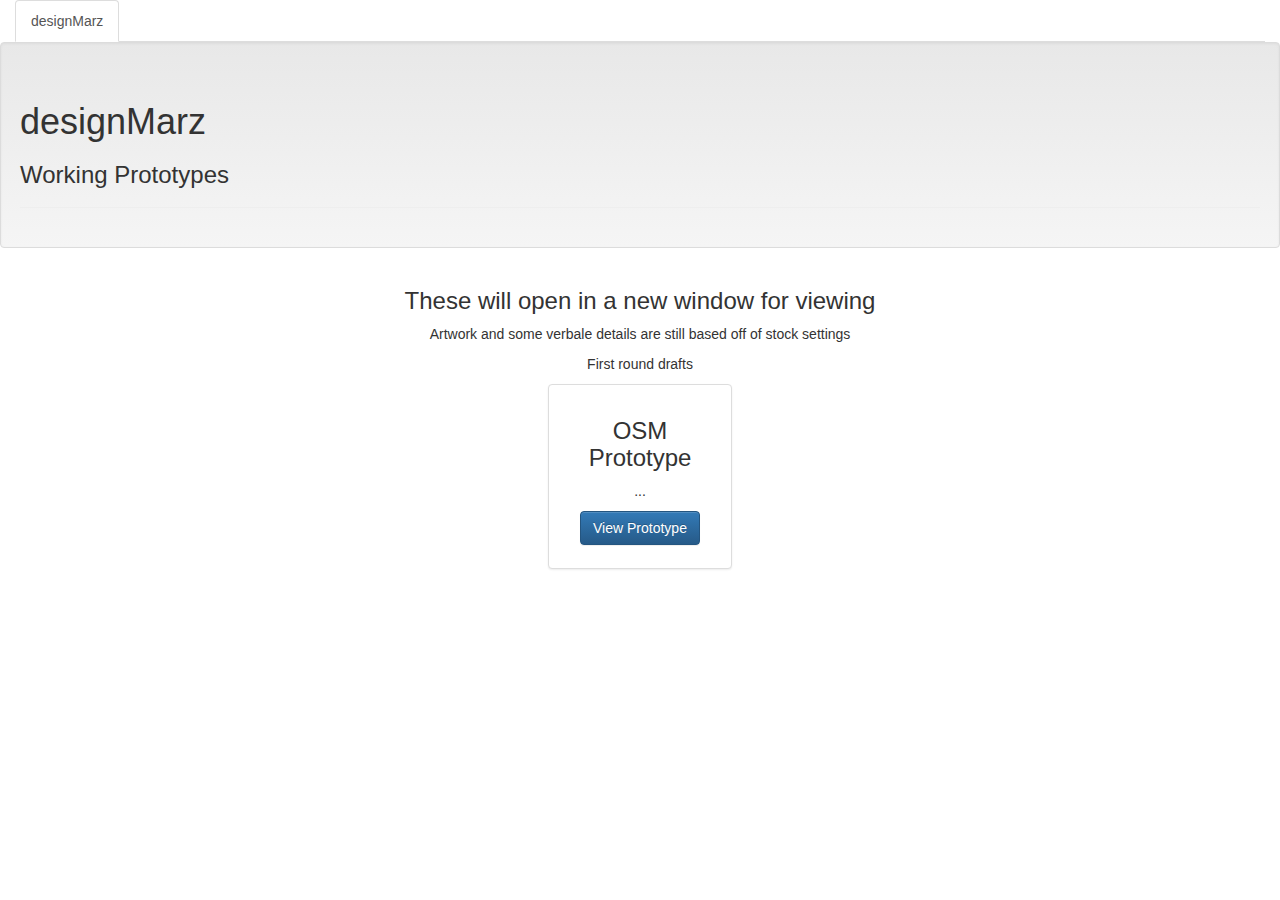
<file: index.html>
<!DOCTYPE html>
<html lang="en">
<head>
	<meta charset="UTF-8">
	<meta name="viewport" content="width=device-width, initial-scale=1">
	<title>OSM Website Previews</title>
	<link rel="stylesheet" href="bootstrap/css/bootstrap.min.css">
	<link rel="stylesheet" href="bootstrap/css/bootstrap-theme.min.css">
	<!-- <link rel="stylesheet" href="bootstrap/fonts/glyphicons-halflings-regular.ttf"> -->
	<!-- <link rel="stylesheet" href="bootstrap/fonts/glyphicons-halflings-regular.svg"> -->
	<script src="jquery.min.js"></script>
</head>
<body>
	<div class="container-fluid">
	<ul class="nav nav-tabs">
  <li role="presentation" class="active"><a href="http://designmarz.com" target="_blank">designMarz</a></li>
  <!-- <li role="presentation"><a href="#">Profile</a></li> -->
  <!-- <li role="presentation"><a href="#">Messages</a></li> -->
</ul>

	<div class="row">
		<dix class="col-xs-12 well">
			<div class="page-header">
				<h1>designMarz</h1>
				<h3>Working Prototypes</h3>
			</div>
		</dix>
	</div>

<!-- 		<div class="row">
		<div class="col-md-1"></div>
			<div class="col-md-3">
				<a href="kasper/kasper/index.html">MockUP 1</a>
			</div>
			<div class="col-md-4">
				<a href="Material/index.html">MockUP 2</a>
			</div>
			<div class="col-md-3">
				<a href="smak/html/index.html">MockUP 3</a>
			</div>
			<div class="col-md-1"></div>
		</div>
	</div> -->
	<div class="row">
		<div class="col-sm-8 col-sm-offset-2">
				<div class="caption text-center">
					<h3>These will open in a new window for viewing</h3>
					<p>Artwork and some verbale details are still based off of stock settings</p>
					<p>First round drafts</p>
				</div>
		</div>
		<div class="col-md-1"></div>
	</div>

<!-- <div class="col-md-2"></div> -->

<div class="row">


<!--   <div class="col-sm-2 col-sm-offset-2">
    <div class="thumbnail">
      <div class="caption text-center">
        <h3>Working MockUp Option</h3>
        <p>...</p>
        <p><a href="kasper/kasper/index.html" class="btn btn-primary" role="button" target="_blank">Option 1</a></p>
      </div>
    </div>
  </div> -->


	<div class="col-sm-2 col-sm-offset-5">
    <div class="thumbnail">
      <div class="caption text-center">
        <h3>OSM Prototype</h3>
        <p>...</p>
        <p><a href="Material/index.html" class="btn btn-primary" role="button" target="_blank">View Prototype</a></p>
      </div>
    </div>
  </div>

<!-- 
  <div class="col-sm-2 col-sm-offset-1">
    <div class="thumbnail">
      <div class="caption text-center">
        <h3>Working MockUp Option</h3>
        <p>...</p>
        <p><a href="smak/html/index.html" class="btn btn-primary" role="button" target="_blank">Option 3</a></p>
      </div>
    </div>
  </div> -->


<div class="col-md-1"></div>
</div>



	<!-- --------------- -->
	<script src="bootstrap/js/bootstrap.js"></script>

	<script>
  (function(i,s,o,g,r,a,m){i['GoogleAnalyticsObject']=r;i[r]=i[r]||function(){
  (i[r].q=i[r].q||[]).push(arguments)},i[r].l=1*new Date();a=s.createElement(o),
  m=s.getElementsByTagName(o)[0];a.async=1;a.src=g;m.parentNode.insertBefore(a,m)
  })(window,document,'script','//www.google-analytics.com/analytics.js','ga');

  ga('create', 'UA-65357824-1', 'auto');
  ga('send', 'pageview');

</script>
</body>
</html>
</file>
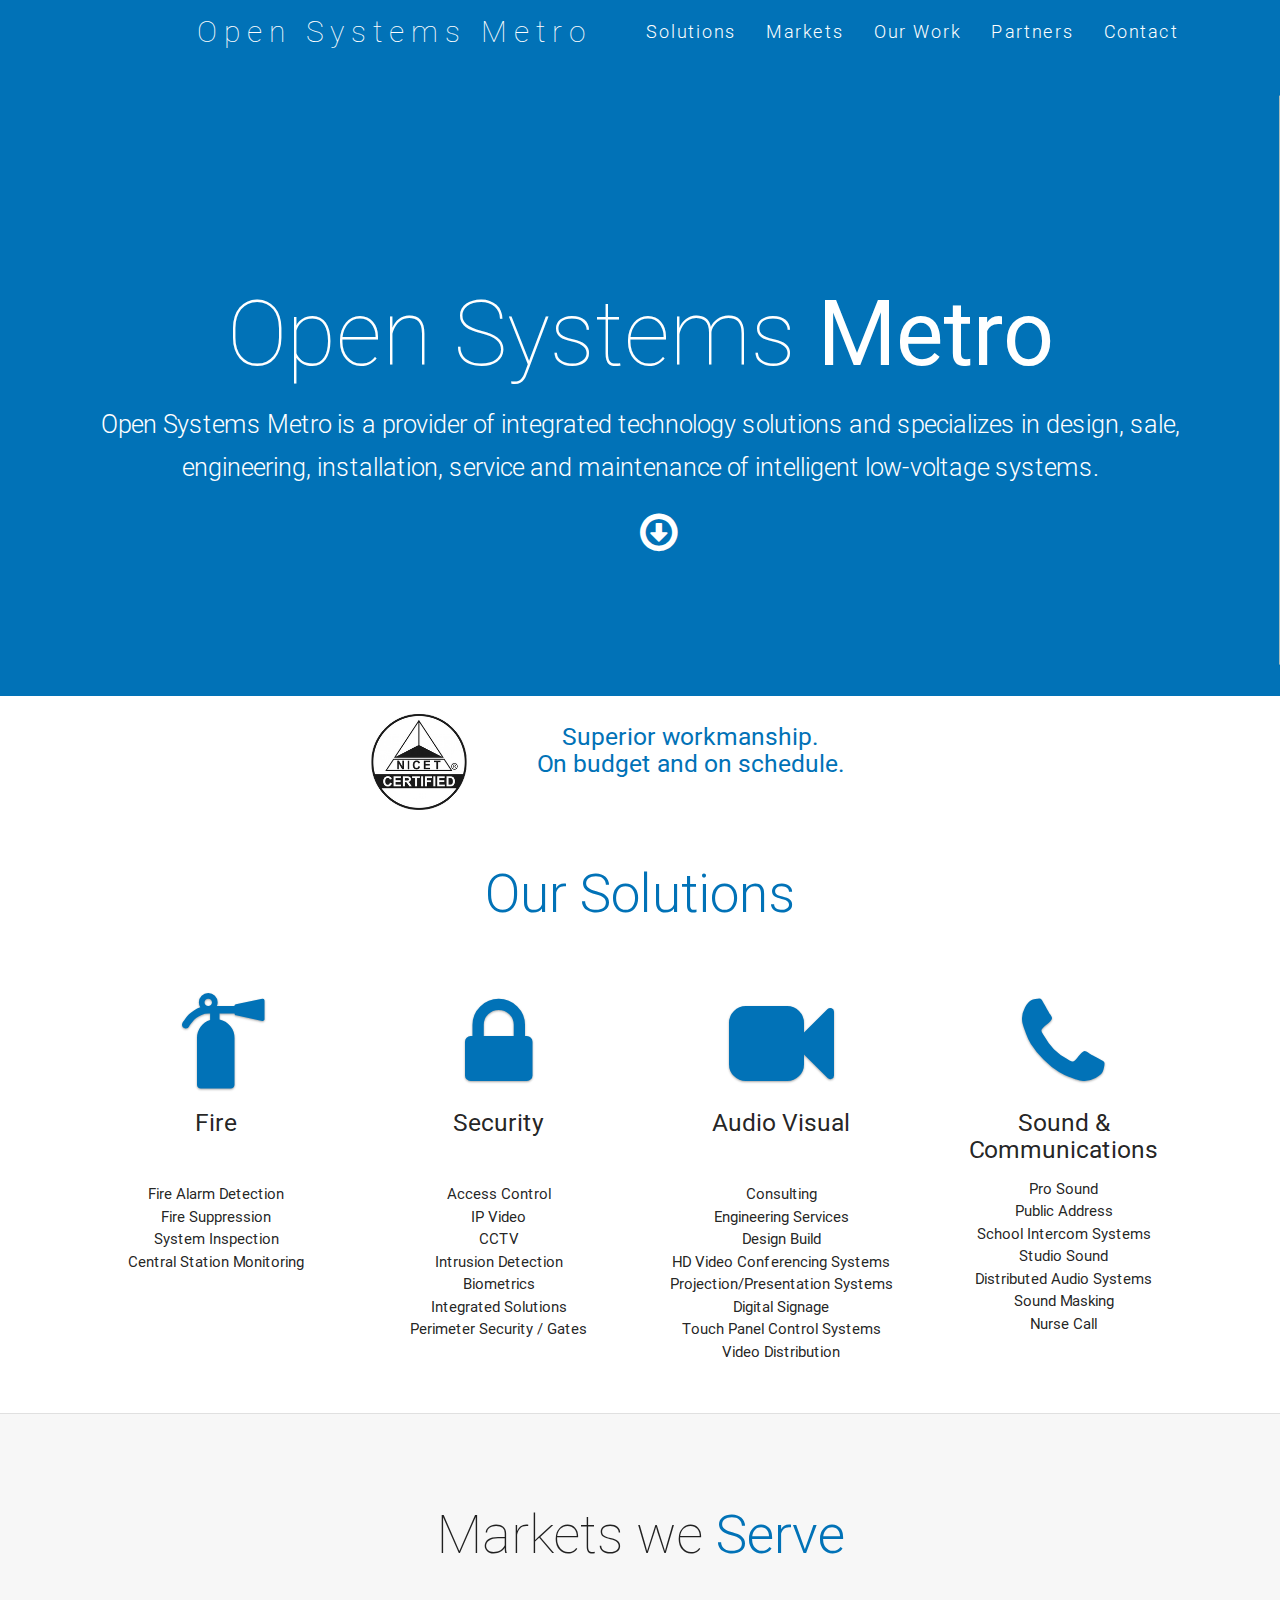
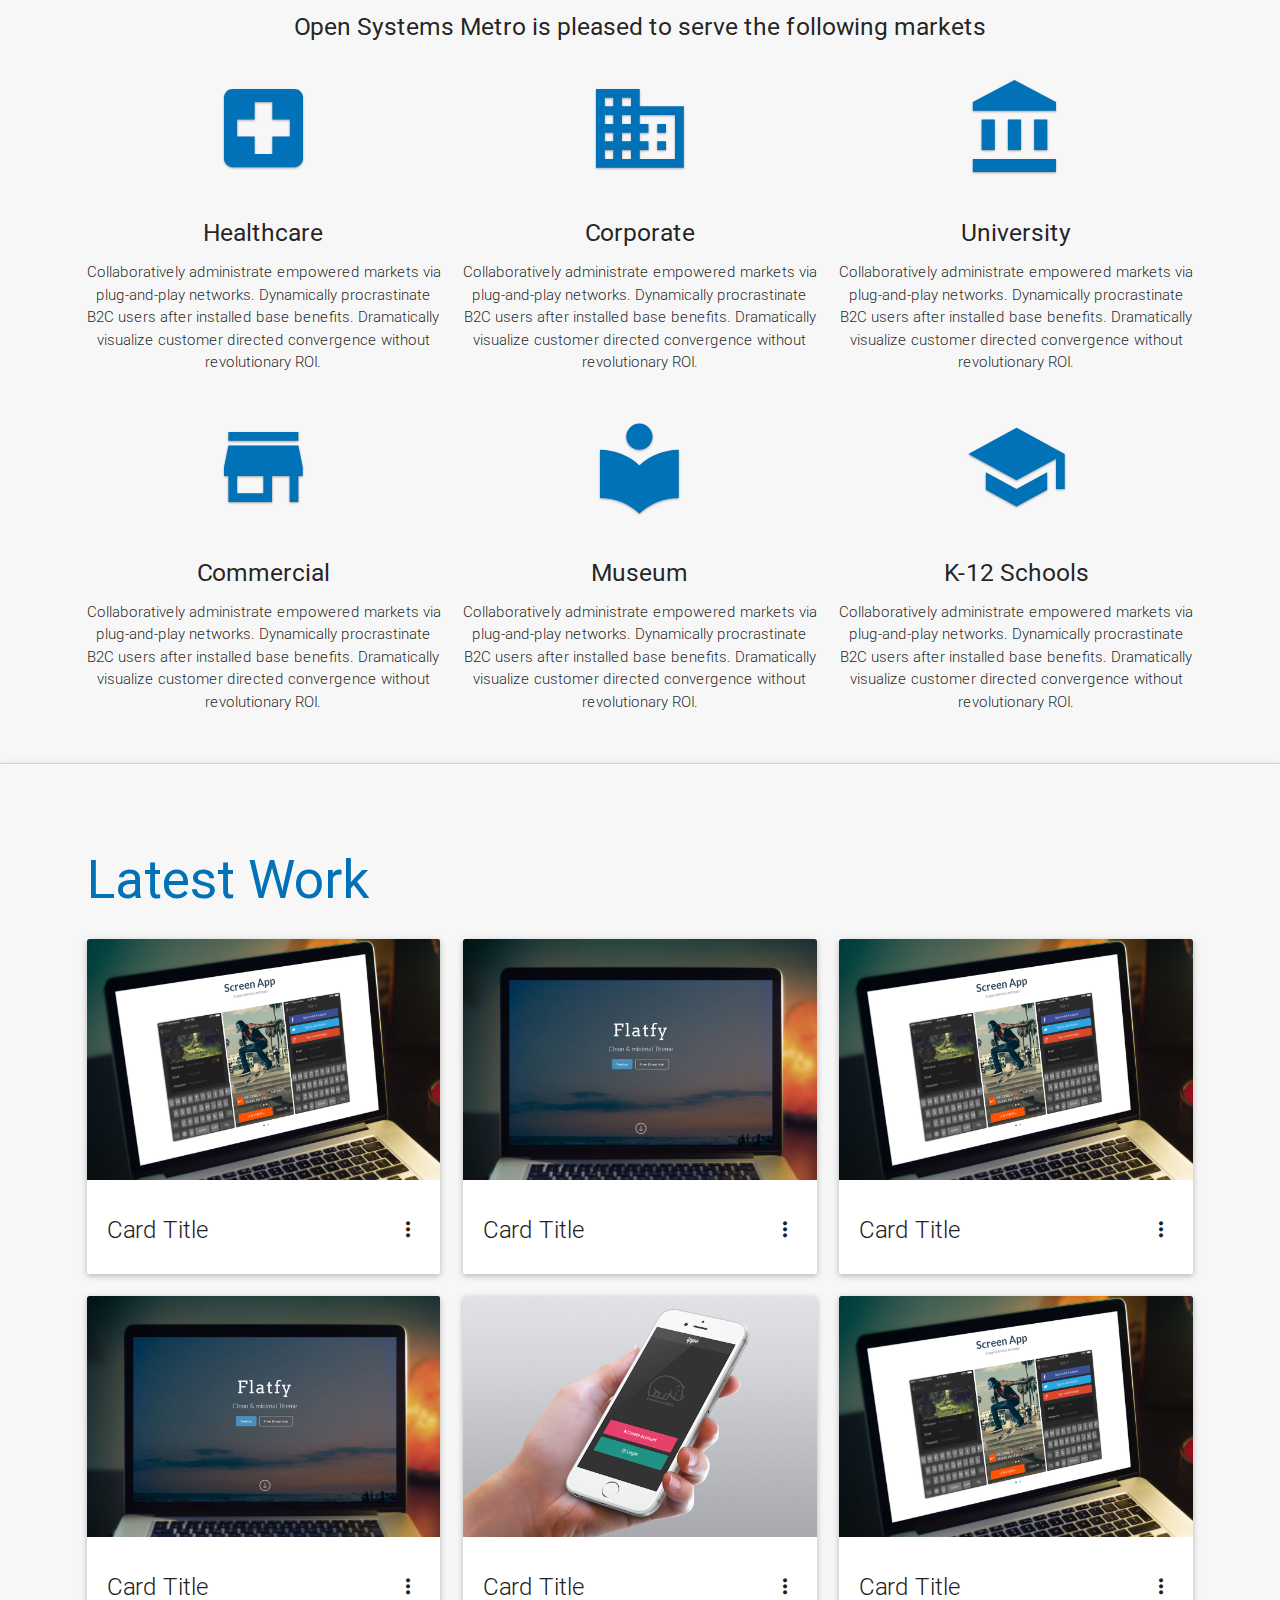
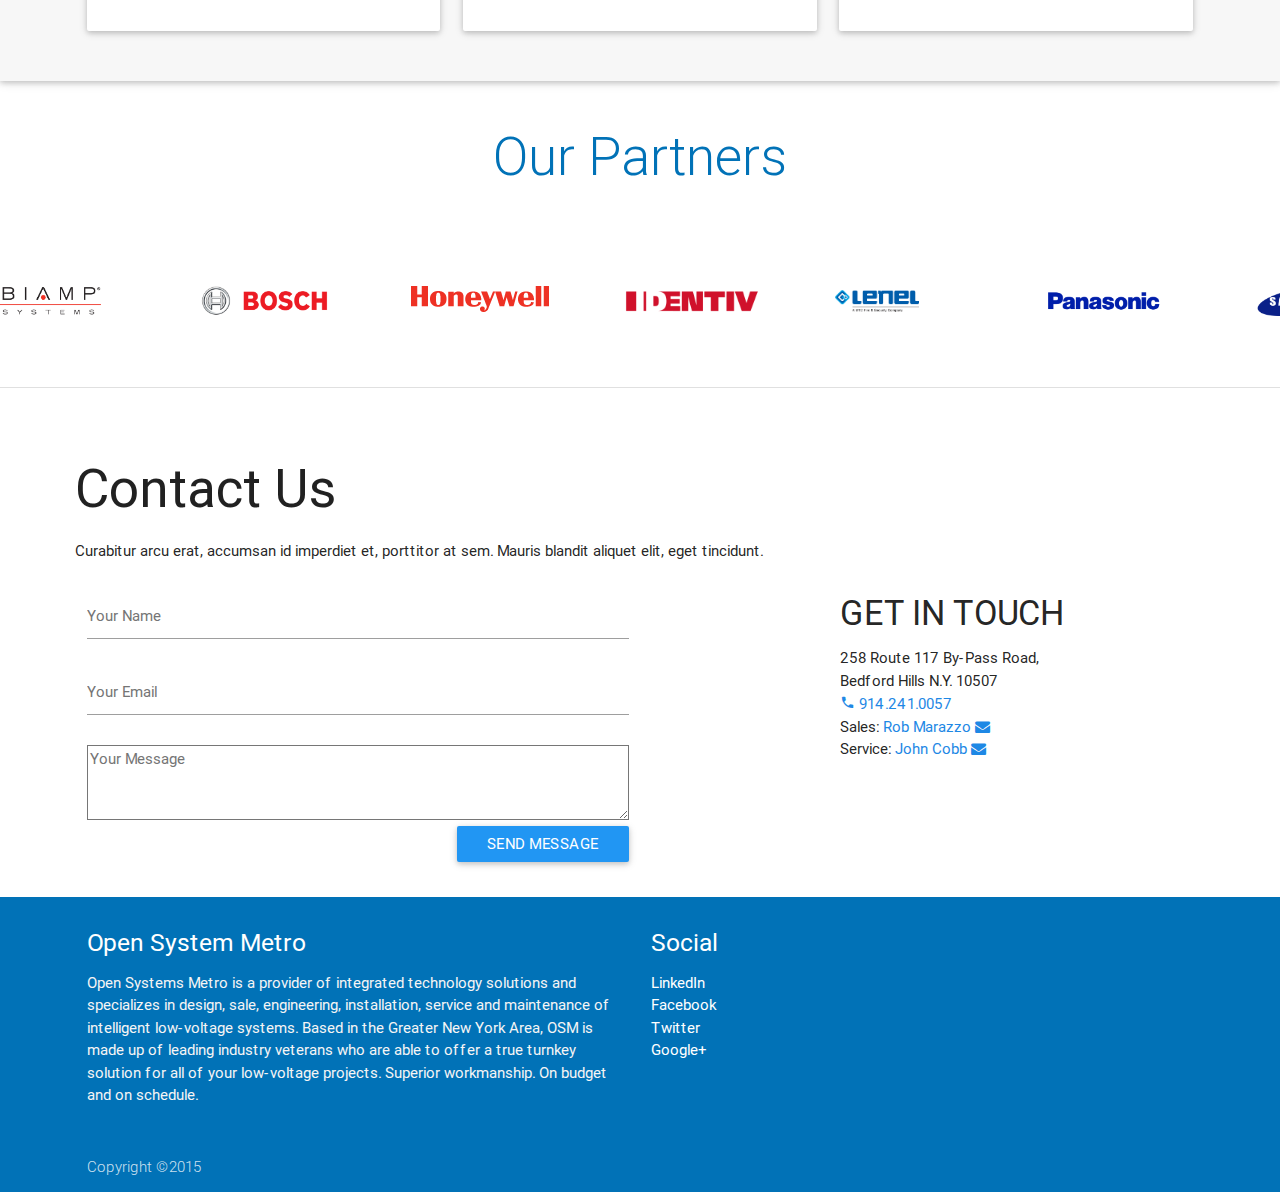
<file: Material/index.html>
<!DOCTYPE html>
<html>
<head>
  <meta http-equiv="Content-Type" content="text/html; charset=UTF-8"/>
  <meta name="viewport" content="width=device-width, initial-scale=1, maximum-scale=1.0, user-scalable=no"/>
  <title>Material</title>

  <!-- CSS  -->
  <link href="css/materialize.css" type="text/css" rel="stylesheet">
  <link rel="stylesheet" href="https://maxcdn.bootstrapcdn.com/font-awesome/4.4.0/css/font-awesome.min.css">
  <link href="css/style.css" type="text/css" rel="stylesheet" >
  <script src="js/modernizr.js"></script> <!-- Modernizr -->
  
  
</head>
<body id="top" class="scrollspy">

<!-- Pre Loader -->
<div id="loader-wrapper">
    <div id="loader"></div>
 
    <div class="loader-section section-left"></div>
    <div class="loader-section section-right"></div>
 
</div>

 <div class="navbar-fixed">
    <nav id="nav_f" class="default_color" role="navigation">
      <div class="container">
        <div class="nav-wrapper"><a id="logo-container" href="#top" class="brand-logo">Open Systems Metro</a>
          <ul id="nav-mobile" class="right side-nav">
            <li><a href="#service">Solutions</a></li>
            <li><a href="#markets">Markets</a></li>
            <li><a href="#work">Our Work</a></li>
            
            <li><a href="#partners">Partners</a></li>
            <li><a href="#contact">Contact</a></li>
            <!-- <li><a href="#work" class="login">Service Login</a></li> -->
             <!-- Link to login portal? -->
<!-- 
About Us
Our Solutions
Our Work
Markets We Serve
Strategic Partners
Service
-->
          </ul><a href="#" data-activates="nav-mobile" class="button-collapse"><i class="mdi-navigation-menu"></i></a>
        </div>
      </div>
    </nav>
  </div>

  <div class="section no-pad-bot" id="index-banner">
    <div class="container">
      <h1 class="text_h center header cd-headline letters type">
        <span>Open Systems</span> 
          <span class="cd-words-wrapper waiting">
            <b class="is-visible">Metro</b>
            <b>Fire</b>
            <b>Security</b>
            <b>Audio Visual</b>
            <b>Sound &amp; Communications</b>
            <h5 class="center white-text flow-text">Open Systems Metro is a provider of integrated technology solutions and specializes in design, sale, engineering, installation, service and maintenance of intelligent low-voltage systems.</h5>
          </span><a href="#service">
<h3 class="white-text center"><i class="fa fa-arrow-circle-o-down fa-2"></i></h3>
</a>
      </h1>
      
   <!--    <h5>Based in the Greater New York Area, OSM is made up of leading industry veterans who are able to offer a true turnkey solution for all of your low-voltage projects.</h5> -->
    </div>
  </div>


 <div class="section scrollspy" id="service">
  <div class="container">
      <!--   Icon Section   -->
    <div class="row">
      <!-- <div  class="col s10 m2 offset-m5 l2 offset-l5">
        <img src="img/OSM-Header-Logo.png" alt="" class="center logo-center">
      </div> -->
        <div class="col s10 m6 offset-m3 l6 offset-l3">
          <img src="img/clients/certifiedmark1200.png" alt="" class="left" width="100px">
          <h5 class="center default_color_text">Superior workmanship.<br>On budget and on schedule.</h5>
        </div>
      </div>
      <div class="row">
          <div  class="col s12">
          
          
            <h2 class="center header text_h2">

            <span class="span_h2">Our Solutions</span>
            </h2>
          </div>
</div>
<div class="row">
            <div  class="col s12 m6 l3">
              <div class="center promo promo-example">
                <i class="fa fa-fire-extinguisher"></i>
                <h5 class="promo-caption">Fire</h5> <br>
                <p class="light">
                  <ul class="center">
                    <li>Fire Alarm Detection</li>
                    <li>Fire Suppression</li>
                    <li>System Inspection</li>
                    <li>Central Station Monitoring</li>
                  </ul>
                </p>
              </div>
            </div>
            <div class="col s12 m6 l3">
              <div class="center promo promo-example">
                <i class="fa fa-lock"></i>
                <h5 class="promo-caption">Security</h5> <br>
                <p class="light">
                  <ul class="center">
                    <li>Access Control</li>
                    <li>IP Video</li>
                    <li>CCTV</li>
                    <li>Intrusion Detection</li>
                    <li>Biometrics</li>
                    <li>Integrated Solutions</li>
                    <li>Perimeter Security / Gates</li>
                  </ul>
                </p>
              </div>
            </div>
            <div class="col s12 m6 l3">
              <div class="center promo promo-example">
                <i class="fa fa-video-camera"></i>
               <h5 class="promo-caption">Audio Visual</h5> <br>
                <p class="light">
                  <ul class="center">
                    <li>Consulting</li>
                    <li>Engineering Services</li>
                    <li>Design Build</li>
                    <li>HD Video Conferencing Systems</li>
                    <li>Projection/Presentation Systems</li>
                    <li>Digital Signage</li>
                    <li>Touch Panel Control Systems</li>
                    <li>Video Distribution</li>
                  </ul>
                </p>
              </div>
            </div>
            <div class="col s12 m6 l3">
              <div class="center promo promo-example">
                <i class="fa fa-phone"></i>
                <h5 class="promo-caption">Sound &amp; Communications</h5>
                <p class="light">
                  <ul class="center">
                    <li>Pro Sound</li>
                    <li>Public Address</li>
                    <li>School Intercom Systems</li>
                    <li>Studio Sound</li>
                    <li>Distributed Audio Systems</li>
                    <li>Sound Masking</li>
                    <li>Nurse Call</li>
                  </ul>
                </p>
              </div>
            </div>
        </div>
    </div>
  </div>

<div class="divider"></div>

   <div class="section scrollspy" id="markets">
  <div class="container">
      <!--   Icon Section   -->
    <div class="row">
          <div  class="col s12">
          <br><br>
            <h2 class="center header text_h2">Markets we 
            <span class="span_h2"> Serve</span>
            </h2>
            <h5 class="center text_h5">Open Systems Metro is pleased to serve the following markets</h5>
          </div>

            <div  class="col s6 m4 l4">
              <div class="center promo promo-example">
                <i class="mdi-maps-local-hospital"></i>
                <h5 class="promo-caption">Healthcare</h5>
                <p class="light center">Collaboratively administrate empowered markets via plug-and-play networks. Dynamically procrastinate B2C users after installed base benefits. Dramatically visualize customer directed convergence without revolutionary ROI.</p>
              </div>
            </div>
            <div class="col s6 m4 l4">
              <div class="center promo promo-example">
                <i class="mdi-communication-business"></i>
                <h5 class="promo-caption">Corporate</h5>
                <p class="light center">Collaboratively administrate empowered markets via plug-and-play networks. Dynamically procrastinate B2C users after installed base benefits. Dramatically visualize customer directed convergence without revolutionary ROI.</p>
              </div>
            </div>
            <div class="col s6 m4 l4">
              <div class="center promo promo-example">
                <i class="mdi-action-account-balance"></i>
               <h5 class="promo-caption">University</h5>
                <p class="light center">Collaboratively administrate empowered markets via plug-and-play networks. Dynamically procrastinate B2C users after installed base benefits. Dramatically visualize customer directed convergence without revolutionary ROI.</p>
              </div>
            </div>
            <div class="col s6 m4 l4">
              <div class="center promo promo-example">
                <i class="mdi-maps-store-mall-directory"></i>
                <h5 class="promo-caption">Commercial</h5>
                <p class="light center">Collaboratively administrate empowered markets via plug-and-play networks. Dynamically procrastinate B2C users after installed base benefits. Dramatically visualize customer directed convergence without revolutionary ROI.</p>
              </div>
            </div>
            <div class="col s6 m4 l4">
              <div class="center promo promo-example">
                <i class="mdi-maps-local-library"></i>
               <h5 class="promo-caption">Museum</h5>
                <p class="light center">Collaboratively administrate empowered markets via plug-and-play networks. Dynamically procrastinate B2C users after installed base benefits. Dramatically visualize customer directed convergence without revolutionary ROI.</p>
              </div>
            </div>
            <div class="col s6 m4 l4">
              <div class="center promo promo-example">
                <i class="mdi-social-school"></i>
                <h5 class="promo-caption">K-12 Schools</h5>
                <p class="light center">Collaboratively administrate empowered markets via plug-and-play networks. Dynamically procrastinate B2C users after installed base benefits. Dramatically visualize customer directed convergence without revolutionary ROI.</p>
              </div>
            </div>
            

        </div>
    </div>
  </div>

<div class="divider"></div>

<div class="section scrollspy z-depth-1" id="work">
 <div class="container">
        <h2 class="header text_b"> Latest Work </h2>
      <div class="row">
          <div class="col s12 m6 l4">
               <div class="card">
                  <div class="card-image waves-effect waves-block waves-light">
                    <img class="activator" src="img/03.jpg">
                  </div>
                  <div class="card-content">
                    <span class="card-title activator grey-text text-darken-4">Card Title <i class="mdi-navigation-more-vert right"></i></span>
                    <!-- <p><a href="#">This is a link</a></p> -->
                  </div>
                  <div class="card-reveal">
                    <span class="card-title grey-text text-darken-4">Card Title <i class="mdi-navigation-close right"></i></span>
                    <p>Here is some more information about this service that is only revealed once clicked on.</p>
                  </div>
              </div>
          </div>

          <div class="col s12 m6 l4">
               <div class="card">
                  <div class="card-image waves-effect waves-block waves-light">
                    <img class="activator"  src="img/04.jpg">
                  </div>
                  <div class="card-content">
                    <span class="card-title activator grey-text text-darken-4">Card Title <i class="mdi-navigation-more-vert right"></i></span>
                    <!-- <p><a href="#">This is a link</a></p> -->
                  </div>
                  <div class="card-reveal">
                    <span class="card-title grey-text text-darken-4">Card Title <i class="mdi-navigation-close right"></i></span>
                    <p>Here is some more information about this service that is only revealed once clicked on.</p>
                  </div>
              </div>
          </div>

          <div class="col s12 m6 l4">
               <div class="card">
                  <div class="card-image waves-effect waves-block waves-light">
                    <img class="activator"  src="img/03.jpg">
                  </div>
                  <div class="card-content">
                    <span class="card-title activator grey-text text-darken-4">Card Title <i class="mdi-navigation-more-vert right"></i></span>
                    <!-- <p><a href="#">This is a link</a></p> -->
                  </div>
                  <div class="card-reveal">
                    <span class="card-title grey-text text-darken-4">Card Title <i class="mdi-navigation-close right"></i></span>
                    <p>Here is some more information about this service that is only revealed once clicked on.</p>
                  </div>
              </div>
          </div>
       <!--  </div>
         <div class="row">
 -->          <div class="col s12 m6 l4">
               <div class="card">
                  <div class="card-image waves-effect waves-block waves-light">
                    <img class="activator" src="img/04.jpg">
                  </div>
                  <div class="card-content">
                    <span class="card-title activator grey-text text-darken-4">Card Title <i class="mdi-navigation-more-vert right"></i></span>
                    <!-- <p><a href="#">This is a link</a></p> -->
                  </div>
                  <div class="card-reveal">
                    <span class="card-title grey-text text-darken-4">Card Title <i class="mdi-navigation-close right"></i></span>
                    <p>Here is some more information about this service that is only revealed once clicked on.</p>
                  </div>
              </div>
          </div>

          <div class="col s12 m6 l4">
               <div class="card">
                  <div class="card-image waves-effect waves-block waves-light">
                    <img class="activator"  src="img/05.jpg">
                  </div>
                  <div class="card-content">
                    <span class="card-title activator grey-text text-darken-4">Card Title <i class="mdi-navigation-more-vert right"></i></span>
                    <!-- <p><a href="#">This is a link</a></p> -->
                  </div>
                  <div class="card-reveal">
                    <span class="card-title grey-text text-darken-4">Card Title <i class="mdi-navigation-close right"></i></span>
                    <p>Here is some more information about this service that is only revealed once clicked on.</p>
                  </div>
              </div>
          </div>

          <div class="col s12 m6 l4">
               <div class="card">
                  <div class="card-image waves-effect waves-block waves-light">
                    <img class="activator"  src="img/03.jpg">
                  </div>
                  <div class="card-content">
                    <span class="card-title activator grey-text text-darken-4">Card Title <i class="mdi-navigation-more-vert right"></i></span>
                    <!-- <p><a  href="#">This is a link</a></p> -->
                  </div>
                  <div class="card-reveal">
                    <span class="card-title grey-text text-darken-4">Card Title <i class="mdi-navigation-close right"></i></span>
                    <p>Here is some more information about this service that is only revealed once clicked on.</p>
                  <a class="waves-effect waves-light btn"><i class="mdi-file-cloud left"></i>button</a>
                  </div>
              </div>
          </div>
        </div>
     </div>
  </div>
     </div>
  </div>

</div>

<!-- partners partners partners partners -->


<div class="section scrollspy" id="partners">
  <div class="container-fluid">
      <!--   Icon Section   -->
    <div class="row">
          <div  class="col s12">
            <h2 class="center header text_h2">
              <span class="span_h2">Our Partners</span>
            </h2>
          </div>
          <div class="col s12 partners-section">
          <!-- slider -->
            <div class="slider-container">
              <ul id="slider">
                    <li><img class="img-responsive" src="img/clients/Biamp_Systems_Logo.png"></li>
                    <li><img class="img-responsive" src="img/clients/Bosch_Logo3.png"></li>
                    <!-- <li><img class="img-responsive" src="img/clients/certifiedmark1200.png"></li> -->
                    <!-- <li><img class="img-responsive" src="img/clients/Cisco_logo.svg.png"></li> -->
                    <!-- <li><img class="img-responsive" src="img/clients/crestron-logo.png"></li> -->
                    <li><img class="img-responsive" src="img/clients/honeywell_logo.png"></li>
                    <li><img class="img-responsive" src="img/clients/identiv.png"></li>
                    <!-- <li><img class="img-responsive" src="img/clients/Innovax_Logo_Website.png"></li> -->
                    <!-- <li><img class="img-responsive" src="img/clients/layout_set_logo.png"></li> -->
                    <li><img class="img-responsive" src="img/clients/Lenel_logo.png"></li>
                    <li><img class="img-responsive" src="img/clients/Panasonic_logo.png"></li>
                    <!-- <li><img class="img-responsive" src="img/clients/polycom.png"></li> -->
                    <!-- <li><img class="img-responsive" src="img/clients/rbh.png"></li> -->
                    <li><img class="img-responsive" src="img/clients/Samsung.png"></li>
                    <li><img class="img-responsive" src="img/clients/sapling-logo-mobile.png"></li>
                    <li><img class="img-responsive" src="img/clients/Sharp_logo.png"></li>
                    <li><img class="img-responsive" src="img/clients/Sony_logo.png"></li>
                    <!-- <li><img class="img-responsive" src="img/clients/logo10.png"></li>
                    <li><img class="img-responsive" src="img/clients/logo10.png"></li> -->
              </ul>

            </div><!-- /slider -->
          </div>
    </div>
  </div>
</div>

<div class="divider"></div>


<!--
        #contact
        ========================== -->
        <section id="contact">
            <div class="container">
                <div class="row">
<br><br>
                    <div class="section-title text-center">
                        <h2>Contact Us</h2>
                        <p>Curabitur arcu erat, accumsan id imperdiet et, porttitor at sem. Mauris blandit aliquet elit, eget tincidunt.</p>
                    </div>
                    
                    <div class="col s9 m12 l6">
                        <div class="contact-form clearfix">
                            <form action="index.html" method="post">
                                <div class="input-field">
                                    <input type="text" class="form-control" name="name" placeholder="Your Name" required="">
                                </div>
                                <div class="input-field">
                                    <input type="email" class="form-control" name="email" placeholder="Your Email" required="">
                                </div>
                                <div class="input-field message">
                                    <textarea name="message" class="form-control" placeholder="Your Message" required="true" style="height: 75px;"></textarea>
                                </div>
                                <input type="submit" class="btn btn-blue pull-right" value="SEND MESSAGE" id="msg-submit">
                            </form>
                        </div> <!-- end .contact-form -->
                    </div> <!-- .col-md-8 -->

                    <div class="col s9 m6 l3 offset-l2">
                        <div class="contact-details">
                            <h4>GET IN TOUCH</h4>
                              <ul>
                                <li>258 Route 117 By-Pass Road,</li>
                                <li>Bedford Hills N.Y. 10507</li>
                                <li><a href="tel:9142410057"><i class="mdi-communication-phone"></i> 914.241.0057</a></li>
                                <li>Sales: <a href="mailto:rmarazzo@osmetro.com?Subject=New%20sales%20enquiry" target="_top">Rob Marazzo <i class="fa fa-envelope"></i></a></li>
                                <li>Service: <a href="mailto:jcobb@osmetro.com?Subject=New%20service%20enquiry" target="_top">John Cobb <i class="fa fa-envelope"></i></a></li>
                              </ul>
                            <!-- <li>+00 123.456.789</li> -->
                        </div> <!-- end .contact-details -->
                    </div> <!-- .col-md-4 -->
<!-- © 2010 Open Systems Metro •  -->
                </div>
            </div>
        </section>
        <!--
        End #contact
        ========================== -->


  <footer id="contact" class="page-footer default_color scrollspy">
    <div class="container">  
 <div class="row">

        <div class="col l6 s12">
          <h5 class="white-text">Open System Metro</h5>
          <p class="grey-text text-lighten-4">
            Open Systems Metro is a provider of integrated technology solutions and specializes in design, sale, engineering, installation, service and maintenance of intelligent low-voltage systems.
            Based in the Greater New York Area, OSM is made up of leading industry veterans who are able to offer a true turnkey solution for all of your low-voltage projects.
            Superior workmanship. On budget and on schedule.</p>


        </div>
        <!-- <div class="col l3 s12"> -->
          <!-- <h5 class="white-text">Open System Metro</h5> -->
          <!-- <ul>
            <li><a class="white-text" href="http://www.andreagalanti.it/">Home</a></li>
            <li><a class="white-text" href="http://www.andreagalanti.it/lab">Lab</a></li>
            <li><a class="white-text" href="http://www.andreagalanti.it/portfolio">Work</a></li>
            <li><a class="white-text" href="http://www.andreagalanti.it/">Contact</a></li>
            
          </ul> -->
        <!-- </div> -->
        <div class="col l6 s12">
          <h5 class="white-text">Social</h5>
          <ul>
            <li><a class="white-text" href="#">LinkedIn</a></li>
            <li><a class="white-text" href="#">Facebook</a></li>
            <li><a class="white-text" href="#">Twitter</a></li>
            <li><a class="white-text" href="#">Google+</a></li>
          </ul>
        </div>
      </div>
    </div>
    <div class="footer-copyright default_color">
      <div class="container">Copyright &copy;2015
      <!-- Made by <a class="white-text" href="http://www.designmarz.com">Nick Marazzo</a> -->
      </div>
    </div>
  </footer>


  <!--  Scripts-->
<script src="js/jquery-1.11.3.min.js"></script>
<script src="js/materialize.js"></script>
<script src="js/init.js"></script>
<!-- <script type="text/javascript" src="js/jssor.js"></script> -->
<!-- <script type="text/javascript" src="js/jssor.slider.js"></script> -->
<script src="js/jquery.bxSlider.js"></script>
<script src="js/slider.js"></script>
  </body>
</html>
</file>
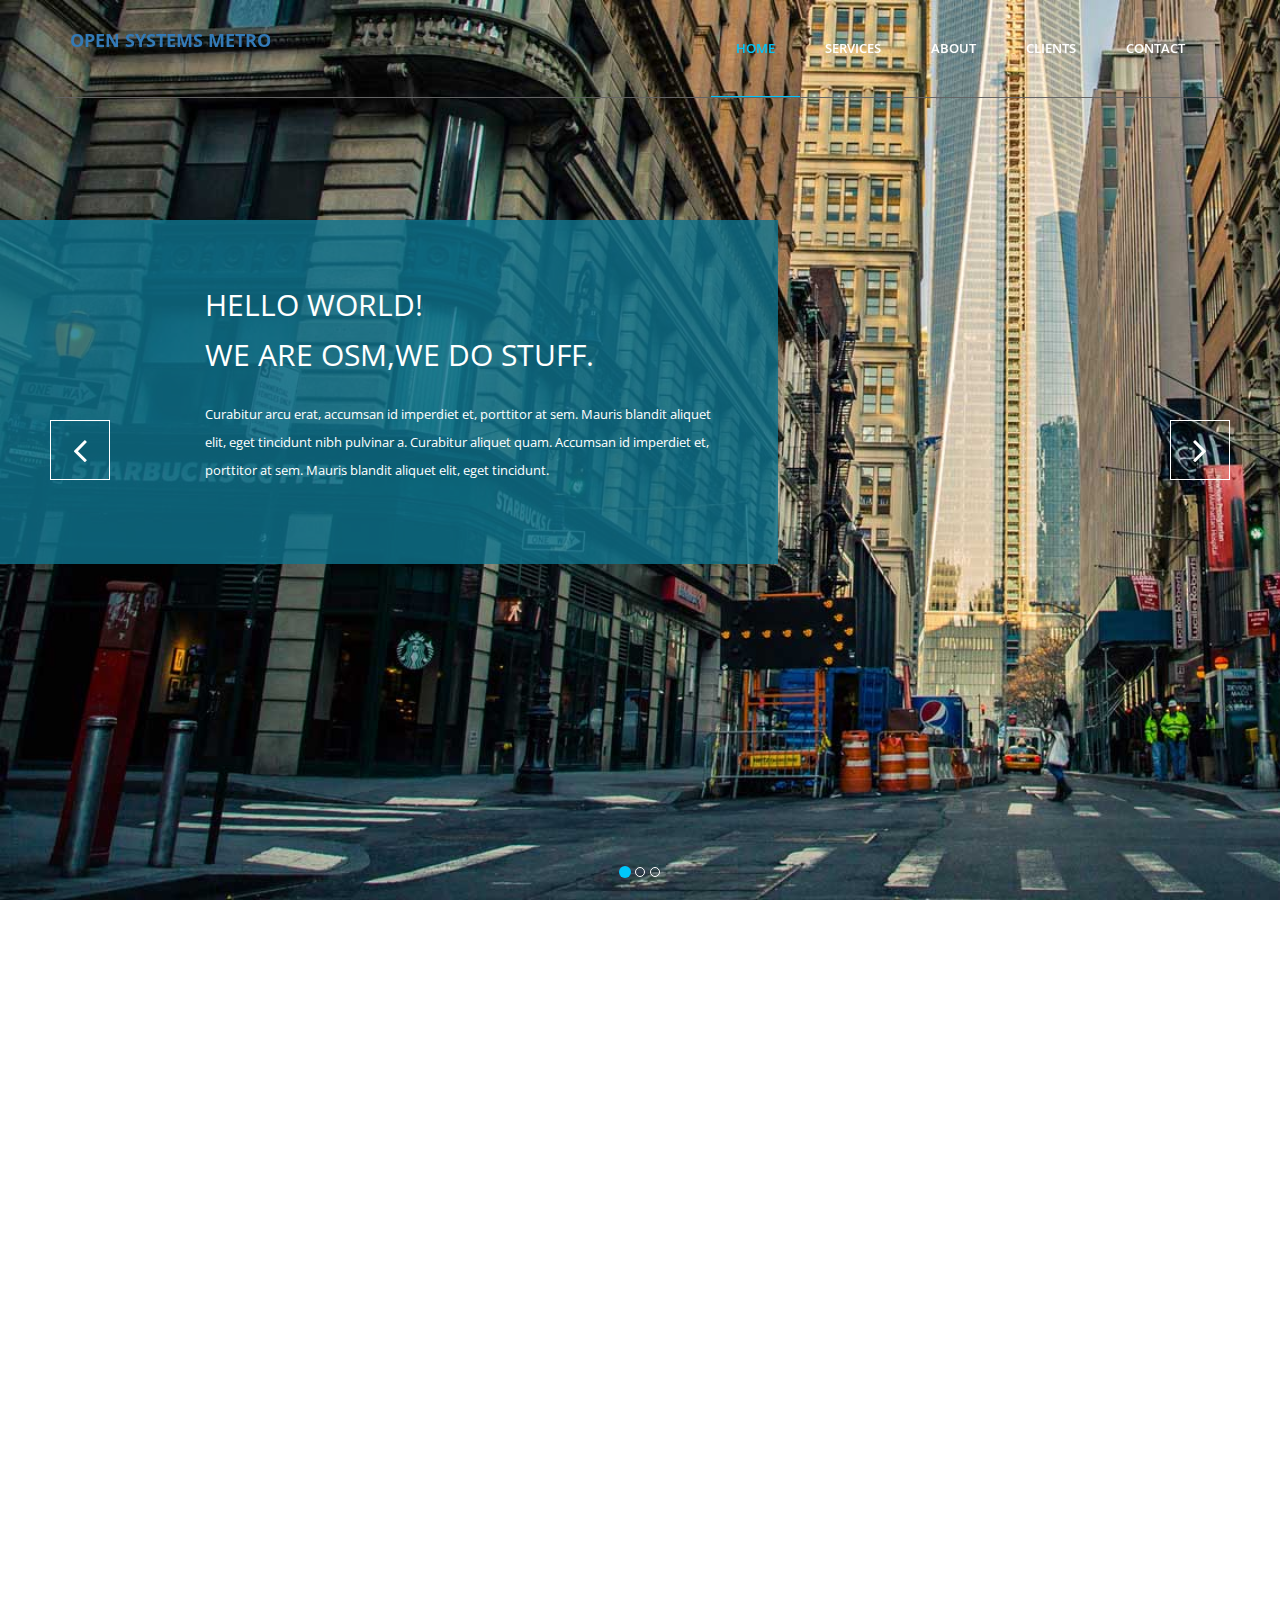
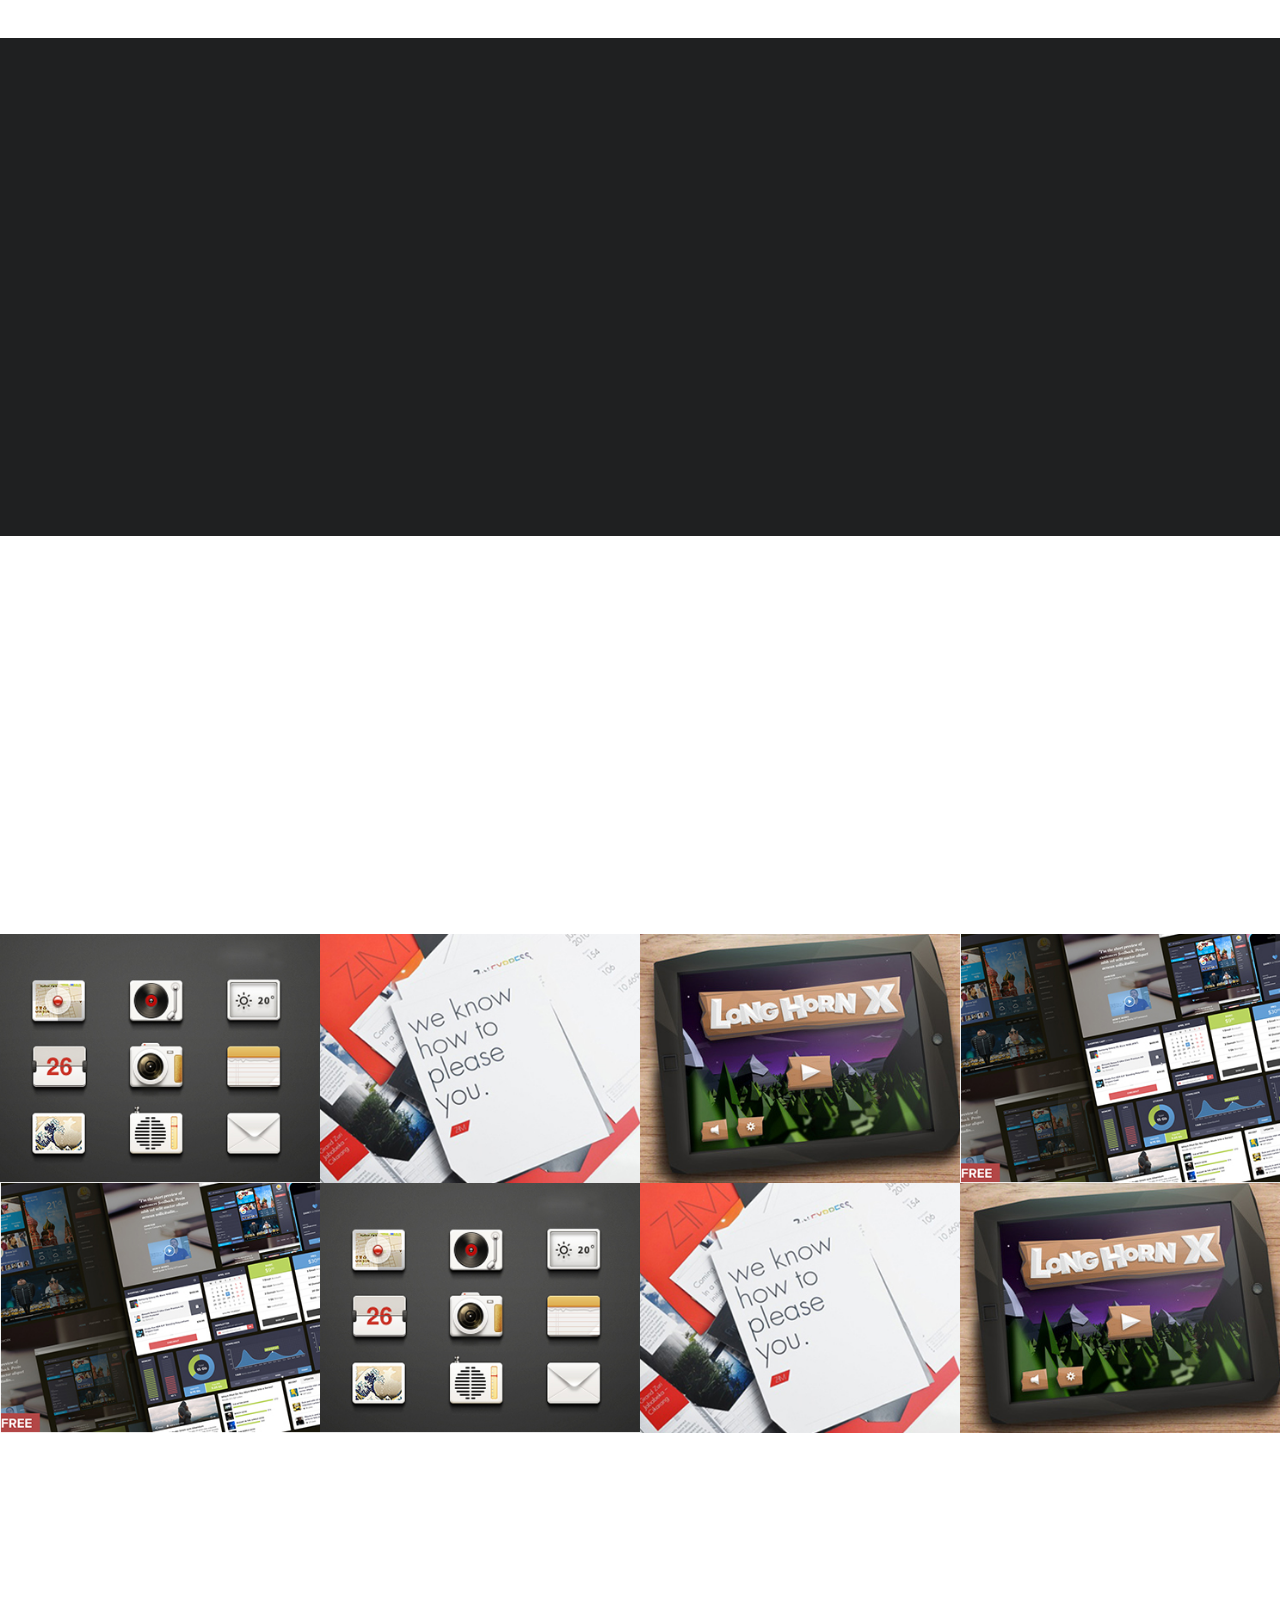
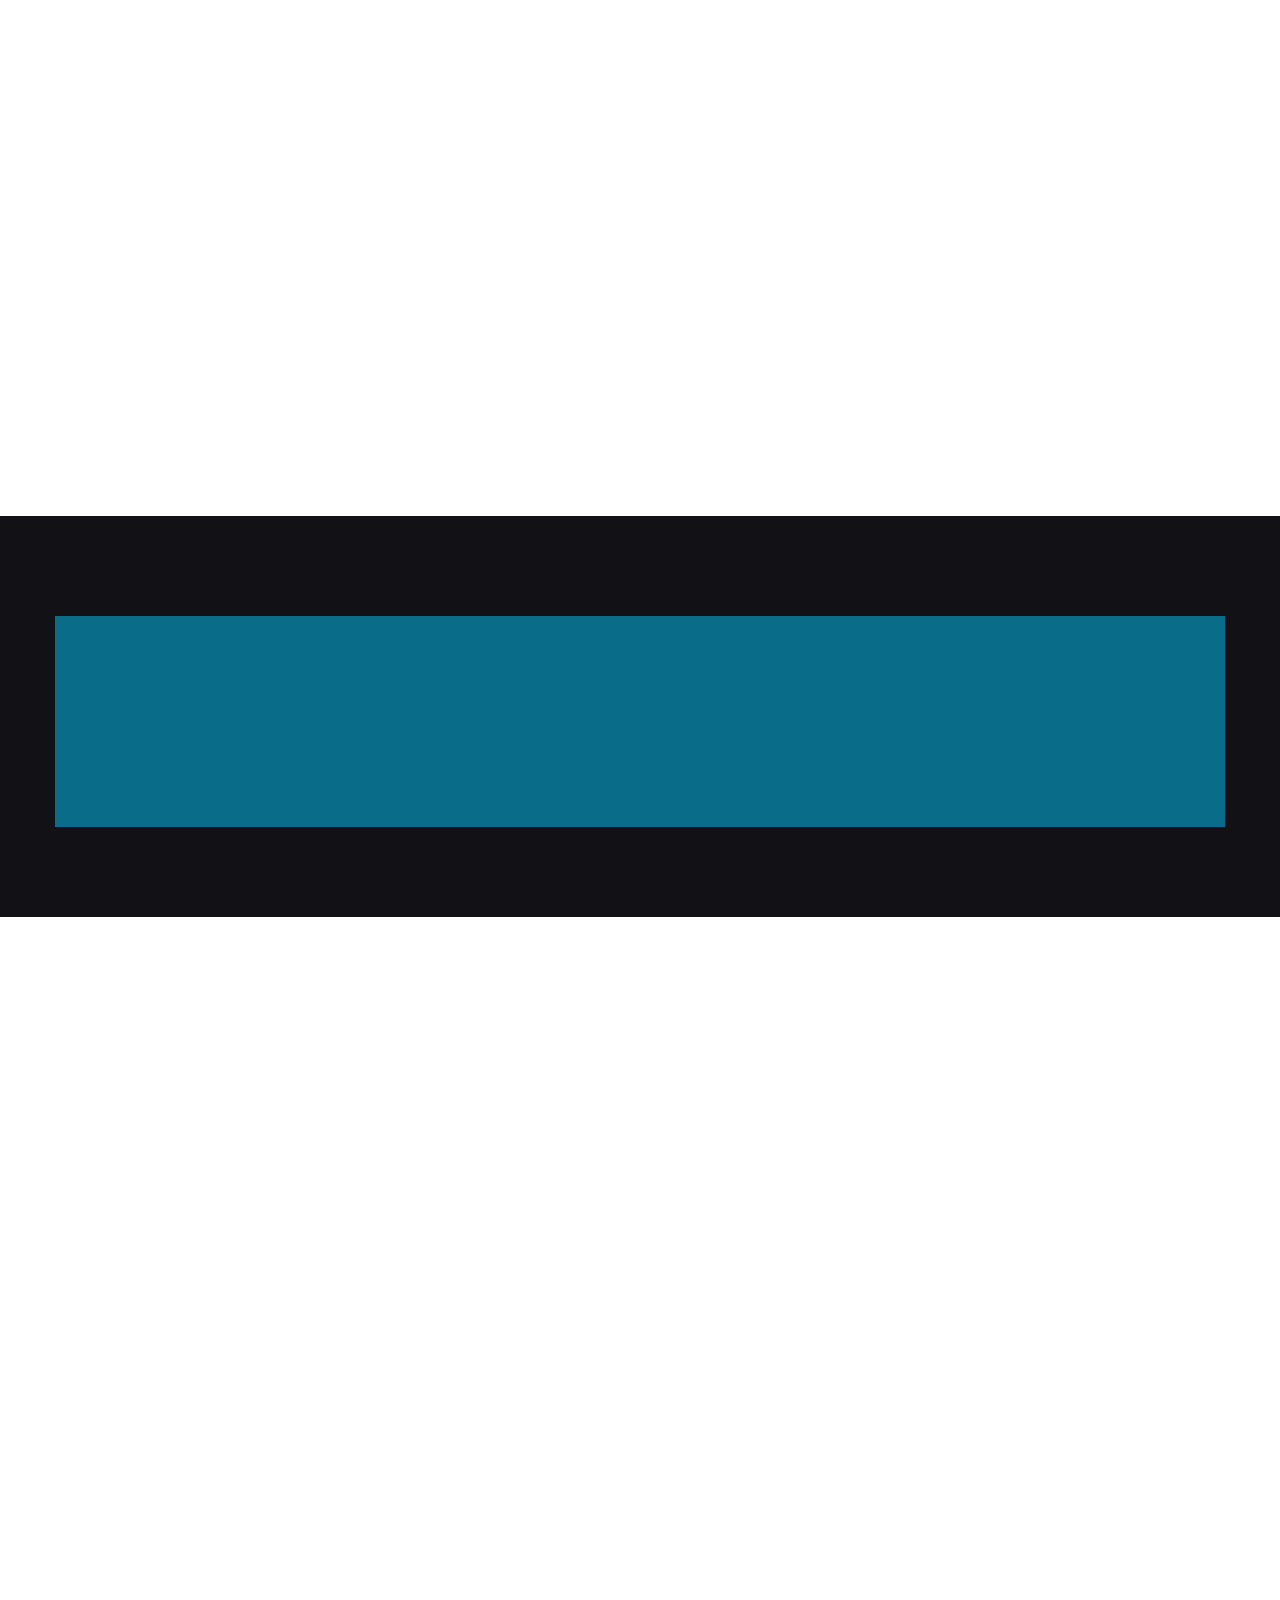
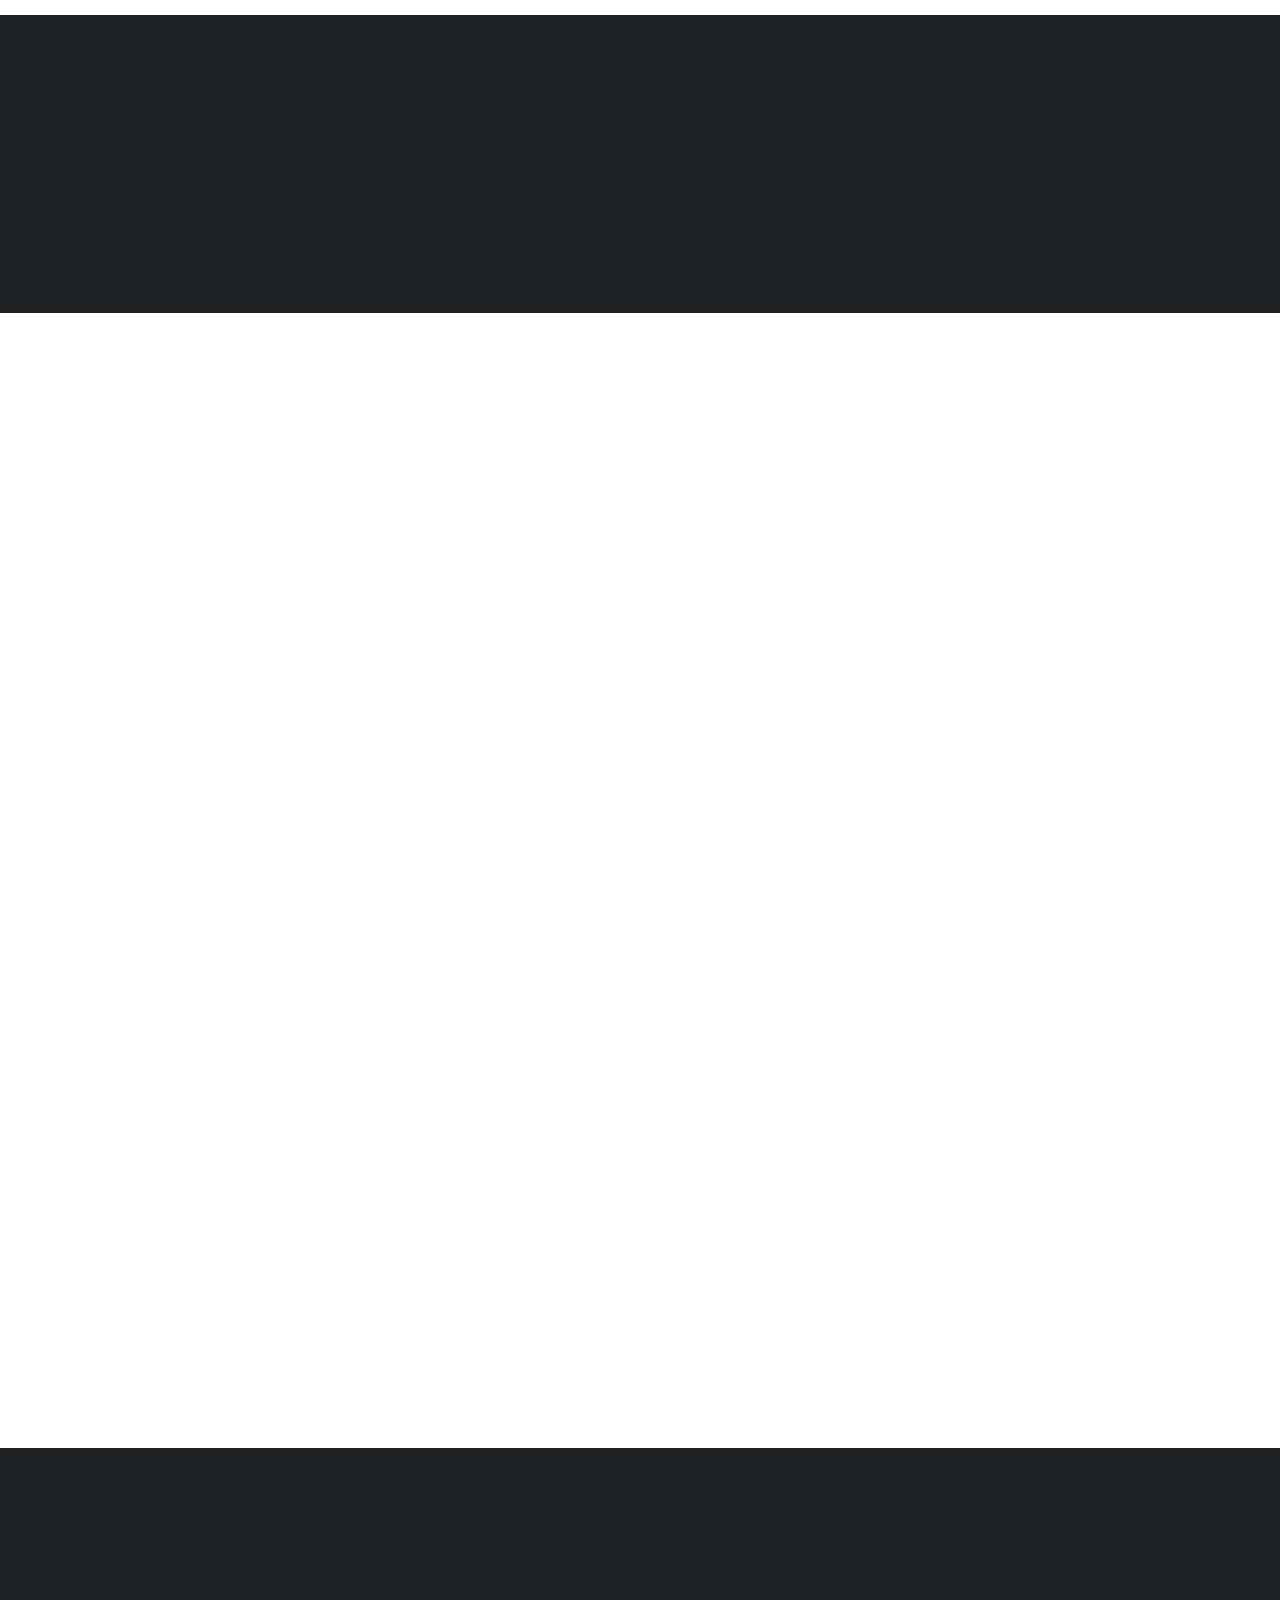
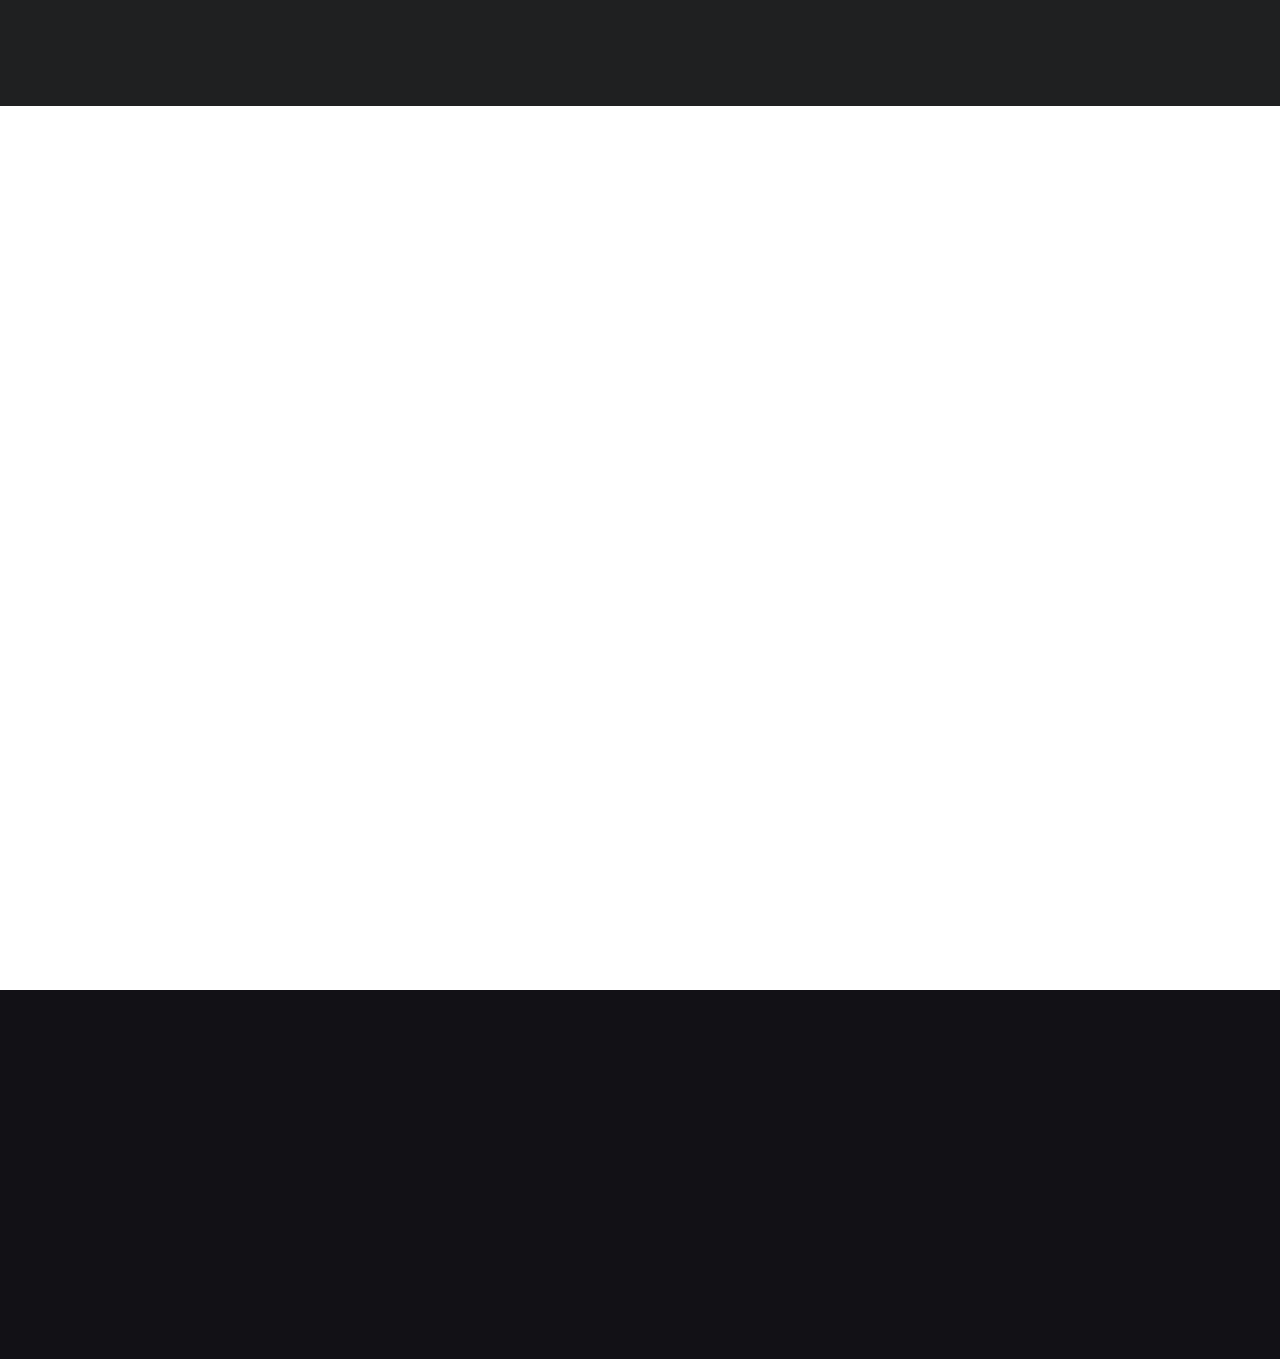
<file: kasper/kasper/index.html>
<!DOCTYPE html>
<!--[if lt IE 7]>      <html lang="en" class="no-js lt-ie9 lt-ie8 lt-ie7"> <![endif]-->
<!--[if IE 7]>         <html lang="en" class="no-js lt-ie9 lt-ie8"> <![endif]-->
<!--[if IE 8]>         <html lang="en" class="no-js lt-ie9"> <![endif]-->
<!--[if gt IE 8]><!--> <html lang="en" class="no-js"> <!--<![endif]-->
    <head>
        <!-- Mobile Specific Meta -->
        <meta name="viewport" content="width=device-width, initial-scale=1">
        <!-- Always force latest IE rendering engine -->
        <meta http-equiv="X-UA-Compatible" content="IE=edge">
        <!-- Meta Keyword -->
        <meta name="keywords" content="one page, business template, single page, onepage, responsive, parallax, creative, business, html5, css3, css3 animation">
        <!-- meta character set -->
        <meta charset="utf-8">

        <!-- Site Title -->
        <title>OSM</title>
        
        <!--
        Google Fonts
        ============================================= -->
        <link href="http://fonts.googleapis.com/css?family=Open+Sans:400,300,600,700" rel="stylesheet" type="text/css">
		
        <!--
        CSS
        ============================================= -->
        <!-- Fontawesome -->
        <link rel="stylesheet" href="css/font-awesome.min.css">
        <!-- Bootstrap -->
        <link rel="stylesheet" href="css/bootstrap.min.css">
        <!-- Fancybox -->
        <link rel="stylesheet" href="css/jquery.fancybox.css">
        <!-- owl carousel -->
        <link rel="stylesheet" href="css/owl.carousel.css">
        <!-- Animate -->
        <link rel="stylesheet" href="css/animate.css">
        <!-- Main Stylesheet -->
        <link rel="stylesheet" href="css/main.css">
        <!-- Main Responsive -->
        <link rel="stylesheet" href="css/responsive.css">
		
		
		<!-- Modernizer Script for old Browsers -->
        <script src="js/vendor/modernizr-2.6.2.min.js"></script>
		
    </head>
	
    <body>

        <!--
        Fixed Navigation
        ==================================== -->
        <header id="navigation" class="navbar-fixed-top">
            <div class="container">

                <div class="navbar-header">
                    <!-- responsive nav button -->
                    <button type="button" class="navbar-toggle" data-toggle="collapse" data-target=".navbar-collapse">
                        <span class="sr-only">Toggle navigation</span>
                        <span class="icon-bar"></span>
                        <span class="icon-bar"></span>
                        <span class="icon-bar"></span>
                    </button>
                    <!-- /responsive nav button -->

                    <!-- logo -->
                    <h1 class="navbar-brand">
                        <a href="#body">
                            <!-- <img src="img/logo.png" alt="OSM Logo" class="logo" id="navLogo"> -->
                            <strong>OPEN SYSTEMS METRO</strong>
                        </a>
                    </h1>
                    <!-- /logo -->

                    </div>

                    <!-- main nav -->
                    <nav class="collapse navigation navbar-collapse navbar-right" role="navigation">
                        <ul id="nav" class="nav navbar-nav">
                            <li class="current"><a href="#home">Home</a></li>
                            <li><a href="#service">Services</a></li>
                            <!-- <li><a href="#portfolio">portfolio</a></li> -->
                            <li><a href="#about">About</a></li>
                            <li><a href="#clients">Clients</a></li>
                            <li><a href="#contact">Contact</a></li>
                        </ul>
                    </nav>
                    <!-- /main nav -->
                </div>

            </div>
        </header>
        <!--
        End Fixed Navigation
        ==================================== -->


        <!--
        Home Slider
        ==================================== -->
        <section id="home">     
            <div id="home-carousel" class="carousel slide" data-interval="false">
                <ol class="carousel-indicators">
                    <li data-target="#home-carousel" data-slide-to="0" class="active"></li>
                    <li data-target="#home-carousel" data-slide-to="1"></li>
                    <li data-target="#home-carousel" data-slide-to="2"></li>
                </ol>
                <!--/.carousel-indicators-->

                <div class="carousel-inner">

                    <div class="item active"  style="background-image: url('img/slider/bg2.jpg')" >
                        <div class="carousel-caption">
                            <div class="animated bounceInRight">
                                <h2>HELLO WORLD! <br>WE ARE OSM,WE DO STUFF.</h2>
                                <p>Curabitur arcu erat, accumsan id imperdiet et, porttitor at sem. Mauris blandit aliquet elit, eget tincidunt nibh pulvinar a. Curabitur aliquet quam. Accumsan id imperdiet et, porttitor at sem. Mauris blandit aliquet elit, eget tincidunt.</p>
                            </div>
                        </div>
                    </div>              

                    <div class="item" style="background-image: url('img/slider/bg2.jpg')">                
                        <div class="carousel-caption">
                            <div class="animated bounceInDown">
                                <h2>HELLO WORLD! <br>WE ARE OSM,WE DO STUFF.</h2>
                                <p>Curabitur arcu erat, accumsan id imperdiet et, porttitor at sem. Mauris blandit aliquet elit, eget tincidunt nibh pulvinar a. Curabitur aliquet quam. Accumsan id imperdiet et, porttitor at sem. Mauris blandit aliquet elit, eget tincidunt.</p>
                            </div>
                        </div>
                    </div>

                    <div class="item" style="background-image: url('img/slider/bg3.jpg')">                 
                         <div class="carousel-caption">
                            <div class="animated bounceInUp">
                                <h2>HELLO WORLD! <br>WE ARE OSM,WE DO STUFF.</h2>
                                <p>Curabitur arcu erat, accumsan id imperdiet et, porttitor at sem. Mauris blandit aliquet elit, eget tincidunt nibh pulvinar a. Curabitur aliquet quam. Accumsan id imperdiet et, porttitor at sem. Mauris blandit aliquet elit, eget tincidunt.</p>
                            </div>
                        </div>
                    </div>
                </div>
                <!--/.carousel-inner-->
                <nav id="nav-arrows" class="nav-arrows hidden-xs hidden-sm visible-md visible-lg">
                    <a class="sl-prev hidden-xs" href="#home-carousel" data-slide="prev">
                        <i class="fa fa-angle-left fa-3x"></i>
                    </a>
                    <a class="sl-next" href="#home-carousel" data-slide="next">
                        <i class="fa fa-angle-right fa-3x"></i>
                    </a>
                </nav>

            </div>
        </section>
        <!--
        End #home Slider
        ========================== -->

        
        <!--
        #service
        ========================== -->
        <section id="service">
            <div class="container">
                <div class="row">
                    <div class="col-md-12">
                        <div class="section-title text-center wow fadeInDown">
                            <h2>Services</h2>    
                            <p>Curabitur arcu erat, accumsan id imperdiet et, porttitor at sem. Mauris blandit aliquet elit, eget tincidunt.</p>
                        </div>
                    </div>
                </div>
                <div class="row">

                    <div class="col-md-6 col-sm-12 wow fadeInLeft">
                        <div class="media">
                            <a href="#" class="pull-left">
                                <img src="img/icons/monitor.png" class="media-object" alt="Monitor">
                            </a>
                            <div class="media-body">
                                <h3>Fire</h3>
                                <p>Curabitur arcu erat, accumsan id imperdiet et, porttitor at sem. Mauris blandit aliquet elit, eget tincidunt nibh pulvinar a. Curabitur aliquet quam.</p>
                            </div>
                        </div>

                    </div>

                    <div class="col-md-6 col-sm-12 wow fadeInRight" data-wow-delay="0.2s">
                        <div class="media">
                            <a href="#" class="pull-left">
                                <img src="img/icons/cog.png" alt="Cog">
                            </a>
                            <div class="media-body">
                                <h3>Security</h3>
                                <p>Curabitur arcu erat, accumsan id imperdiet et, porttitor at sem. Mauris blandit aliquet elit, eget tincidunt nibh pulvinar a. Curabitur aliquet quam.</p>
                            </div>
                        </div>
                        
                    </div>

                    <div class="col-md-6 col-sm-12 wow fadeInLeft">
                        <div class="media">
                            <a href="#" class="pull-left">
                                <img src="img/icons/ruler.png" alt="Ruler">
                            </a>
                            <div class="media-body">
                                <h3>Audio Visual</h3>
                                <p>Curabitur arcu erat, accumsan id imperdiet et, porttitor at sem. Mauris blandit aliquet elit, eget tincidunt nibh pulvinar a. Curabitur aliquet quam.</p>
                            </div>
                        </div>
                    </div>

                    <div class="col-md-6 col-sm-12 wow fadeInRight" data-wow-delay="0.2s">
                        <div class="media">
                            <a href="#" class="pull-left">
                                <img src="img/icons/camera.png" alt="Camera">
                            </a>
                            <div class="media-body">
                                <h3>Sound & Communications</h3>
                                <p>Curabitur arcu erat, accumsan id imperdiet et, porttitor at sem. Mauris blandit aliquet elit, eget tincidunt nibh pulvinar a. Curabitur aliquet quam.</p>
                            </div>
                        </div>
                    </div>

                </div> <!-- end .row -->
            </div> <!-- end .container -->
        </section>
        <!--
        End #service
        ========================== -->

        <!--
        #service-bottom
        ========================== -->
        
        <section id="service-bottom">
            <div class="container">
                    <div class="mobile-device">
                       <img data-wow-delay="0.2s" class="img-responsive black  wow fadeInLeftBig" src="img/icons/iphone-black.png" alt="iPhone Black">
                        <img data-wow-delay="0.5s" class="img-responsive white  wow fadeInLeftBig" src="img/icons/iphone-white.png" alt="iPhone White">
                    </div>
                <div class="service-features wow fadeInRight">
                    <h3>We also do...</h3>
                    <ul>
                        <li>Extra Service</li>
                        <li>Extra Service</li>
                        <li>Extra Service</li>
                        <li>Extra Service</li>
                    </ul>
                </div>
            </div>
        </section>
        <!--
        End #service-bottom
        ========================== -->


        <!--
        #Portfolio
        ========================== -->
        
        <section id="portfolio">

            <div class="section-title text-center wow fadeInDown">
                <h2>Services</h2>    
                <p>Curabitur arcu erat, accumsan id imperdiet et, porttitor at sem. Mauris blandit aliquet elit, eget tincidunt.</p>
            </div>
            
            <nav class="project-filter clearfix text-center wow fadeInLeft"  data-wow-delay="0.5s">
                <ul class="list-inline">
                    <li><a href="javascript:;" class="filter" data-filter="all">All</a></li>
                    <li><a href="javascript:;" class="filter" data-filter=".app">App</a></li>
                    <li><a href="javascript:;" class="filter" data-filter=".photography">Photography</a></li>
                    <li><a href="javascript:;" class="filter" data-filter=".web">Web</a></li>
                    <li><a href="javascript:;" class="filter" data-filter=".print">Print</a></li>
                </ul>
            </nav>

            <div id="projects" class="clearfix">

                <figure class="mix portfolio-item app">
                    <img class="img-responsive" src="img/portfolio/portfolio-1.jpg" alt="Portfolio Item">
                    <a href="img/portfolio/portfolio-1.jpg" title="Title One" rel="portfolio" class="fancybox"><span class="plus"></span></a>
                    <figcaption class="mask">
                        <h3>Awesome Image</h3>
                        <span>Photography</span>
                    </figcaption>
                </figure>

                <figure class="mix portfolio-item photography">
                    <img class="img-responsive" src="img/portfolio/portfolio-2.jpg" alt="Portfolio Item">
                    <a href="img/portfolio/portfolio-2.jpg" title="Title Two" rel="portfolio" class="fancybox"><span class="plus"></span></a>
                    <figcaption class="mask">
                        <h3>Awesome Image</h3>
                        <span>Photography</span>
                    </figcaption>
                </figure>

                <figure class="mix portfolio-item web">
                    <img class="img-responsive" src="img/portfolio/portfolio-3.jpg" alt="Portfolio Item">
                    <a href="img/portfolio/portfolio-3.jpg" title="Title Three" rel="portfolio" class="fancybox"><span class="plus"></span></a>
                    <figcaption class="mask">
                        <h3>Awesome Image</h3>
                        <span>Photography</span>
                    </figcaption>
                </figure>

                <figure class="mix portfolio-item print">
                    <img class="img-responsive" src="img/portfolio/portfolio-4.jpg" alt="Portfolio Item">
                    <a href="img/portfolio/portfolio-4.jpg" title="Title Four" rel="portfolio" class="fancybox"><span class="plus"></span></a>
                    <figcaption class="mask">
                        <h3>Awesome Image</h3>
                        <span>Photography</span>
                    </figcaption>
                </figure>

                <figure class="mix portfolio-item app">
                    <img class="img-responsive" src="img/portfolio/portfolio-4.jpg" alt="Portfolio Item">
                    <a href="img/portfolio/portfolio-4.jpg" title="Title Five" rel="portfolio" class="fancybox"><span class="plus"></span></a>
                    <figcaption class="mask">
                        <h3>Awesome Image</h3>
                        <span>Photography</span>
                    </figcaption>
                </figure>

                <figure class="mix portfolio-item photography">
                    <img class="img-responsive" src="img/portfolio/portfolio-1.jpg" alt="Portfolio Item">
                    <a href="img/portfolio/portfolio-1.jpg" title="Title Six" rel="portfolio" class="fancybox"><span class="plus"></span></a>
                    <figcaption class="mask">
                        <h3>Awesome Image</h3>
                        <span>Photography</span>
                    </figcaption>
                </figure>

                <figure class="mix portfolio-item web app">
                    <img class="img-responsive" src="img/portfolio/portfolio-2.jpg" alt="Portfolio Item">
                    <a href="img/portfolio/portfolio-2.jpg" title="Title Seven" rel="portfolio" class="fancybox"><span class="plus"></span></a>
                    <figcaption class="mask">
                        <h3>Awesome Image</h3>
                        <span>Photography</span>
                    </figcaption>
                </figure>

                <figure class="mix portfolio-item print web">
                    <img class="img-responsive" src="img/portfolio/portfolio-3.jpg" alt="Portfolio Item">
                    <a href="img/portfolio/portfolio-3.jpg" title="Title Eight" rel="portfolio" class="fancybox"><span class="plus"></span></a>
                    <figcaption class="mask">
                        <h3>Awesome Image</h3>
                        <span>Photography</span>
                    </figcaption>
                </figure>

            </div> <!-- end #projects -->

        </section>
        <!--
        End #Portfolio
        ========================== -->

        <!--
        #about
        ========================== -->
        <section id="about">
            <div class="container">
                <div class="row">

                    <div class="section-title text-center wow fadeInUp">
                        <h2>About Us</h2>    
                        <p>Curabitur arcu erat, accumsan id imperdiet et, porttitor at sem. Mauris blandit aliquet elit, eget tincidunt.</p>
                    </div>
                    
                    <div class="about-us text-center wow fadeInDown">
                        <img src="img/about.png" alt="About Us" class="img-responsive">
                    </div>
                </div>
            </div>
        </section>
        <!--
        End #about
        ========================== -->
        

        <!--
        #count
        ========================== -->
        
        <section id="count">
            <div class="container">
                <div class="row">
                    <div class="counter-section clearfix">

                        <div class="col-md-3 col-sm-6 col-xs-12 wow fadeInLeft" data-wow-delay="0.5s">
                            <div class="fact-item text-center">
                                <div class="fact-icon">
                                    <i class="fa fa-check-square fa-lg"></i>
                                </div>
                                <span data-to="120">0</span>
                                <p>Completed Projects</p>
                            </div>
                        </div>
                        
                        <div class="col-md-3 col-sm-6 col-xs-12 wow fadeInLeft" data-wow-delay="0.8s">
                            <div class="fact-item text-center">
                                <div class="fact-icon">
                                    <i class="fa fa-users fa-lg"></i>                                    
                                </div>
                                <span data-to="152">0</span>
                                <p>Satisfied Clients</p>
                            </div>
                        </div>
                        
                        <div class="col-md-3 col-sm-6 col-xs-12 wow fadeInLeft" data-wow-delay="1.1s">
                            <div class="fact-item text-center last">
                                <div class="fact-icon">
                                    <i class="fa fa-clock-o fa-lg"></i>
                                </div>
                                <span data-to="2500">0</span>
                                <p>Working Hours</p>
                            </div>
                        </div>
                        
                        <div class="col-md-3 col-sm-6 col-xs-12 wow fadeInLeft" data-wow-delay="1.3s">
                            <div class="fact-item text-center last">
                                <div class="fact-icon">
                                    <i class="fa fa-trophy fa-lg"></i>
                                </div>
                                <span data-to="150">0</span>
                                <p>Award Won</p>
                            </div>
                        </div>

                    </div>
                </div>
            </div>
        </section>
        <!--
        End #count
        ========================== -->

        <!--
        #about-us
        ========================== -->
        <section id="about-us">
            <div class="container">
                <div class="row">
                    
                    <div class="col-md-5 col-md-offset-1 wow fadeInLeft">

                        <div class="subtitle text-center">
                            <h3>Testimonials</h3>
                            <p>Curabitur arcu erat, accumsan id imperdiet et, porttitor at sem. Mauris blandit aliquet elit, eget tincidunt.</p>
                        </div>

                        <div id="testimonial">

                            <div class="tst-item clearfix">
                                <div class="tst-single clearfix">
                                    <img src="img/client/1.jpg" alt="Client" class="img-circle">
                                    <div class="tst-content">
                                        <p>Curabitur arcu erat, accumsan id imperdiet et, porttitor at sem. Mauris blandit aliquet elit, eget tincidunt.</p>
                                        <span>John Doe,CEO</span>
                                    </div>
                                </div>

                                <div class="tst-single clearfix">
                                    <img src="img/client/2.jpg" alt="Client" class="img-circle">
                                    <div class="tst-content">
                                        <p>Curabitur arcu erat, accumsan id imperdiet et, porttitor at sem. Mauris blandit aliquet elit, eget tincidunt.</p>
                                        <span>John Doe,CEO</span>
                                    </div>
                                </div>
                            </div>

                            <div class="tst-item">
                                <div class="tst-single clearfix">
                                    <img src="img/client/3.jpg" alt="Client" class="img-circle">
                                    <div class="tst-content">
                                        <p>Curabitur arcu erat, accumsan id imperdiet et, porttitor at sem. Mauris blandit aliquet elit, eget tincidunt.</p>
                                        <span>John Doe,CEO</span>
                                    </div>
                                </div>
                                <div class="tst-single clearfix">
                                    <img src="img/client/1.jpg" alt="Client" class="img-circle">
                                    <div class="tst-content">
                                        <p>Curabitur arcu erat, accumsan id imperdiet et, porttitor at sem. Mauris blandit aliquet elit, eget tincidunt.</p>
                                        <span>John Doe,CEO</span>
                                    </div>
                                </div>
                            </div>

                            <div class="tst-item">
                                <div class="tst-single clearfix">
                                    <img src="img/client/2.jpg" alt="Client" class="img-circle">
                                    <div class="tst-content">
                                        <p>Curabitur arcu erat, accumsan id imperdiet et, porttitor at sem. Mauris blandit aliquet elit, eget tincidunt.</p>
                                        <span>John Doe,CEO</span>
                                    </div>
                                </div>
                                <div class="tst-single clearfix">
                                    <img src="img/client/3.jpg" alt="Client" class="img-circle">
                                    <div class="tst-content">
                                        <p>Curabitur arcu erat, accumsan id imperdiet et, porttitor at sem. Mauris blandit aliquet elit, eget tincidunt.</p>
                                        <span>John Doe,CEO</span>
                                    </div>
                                </div>
                            </div>

                        </div> <!-- end #testimonial -->
                    </div> <!-- end .col-md-5 -->

                    <div class="col-md-5 col-md-offset-1 wow fadeInRight">

                        <div class="subtitle text-center">
                            <h3>OUR SKILLS</h3>
                            <p>Curabitur arcu erat, accumsan id imperdiet et, porttitor at sem. Mauris blandit aliquet elit, eget tincidunt.</p>
                        </div>

                        <div class="progress-bars">
                            
                            <span>Fire Skills - <small>95%</small></span>
                            <div class="progress"  data-progress="95">
                                <div class="bar"></div>
                            </div>
                            <span>Security Skills - <small>93%</small></span>
                            <div class="progress"  data-progress="93">
                                <div class="bar"></div>
                            </div>
                            <span>Skills - <small>85%</small></span>
                            <div class="progress" data-progress="85">
                                <div class="bar"></div>
                            </div>
                            <span>Skills - <small>87%</small></span>
                            <div class="progress kill-margin"  data-progress="87">
                                <div class="bar"></div>
                            </div>

                        </div>  <!-- progress-bars -->

                    </div>  <!-- end .col-md-5 -->

                </div>
            </div>
        </section>
        <!--
        End #about-us
        ========================== -->

        <!--
        #quotes
        ========================== -->
        <section id="quotes">
            <div class="container">
                <div class="row wow zoomIn">
                    <div class="col-lg-12">
                        <div class="call-to-action text-center">
                            <p>“ACCUMSAN ID CURABITUR ET PORTITOR MAURIS BLANDIT DOLOR LOREM SOME EST OUR DONEC STIN LORTIOS”</p>
                            <span>John Doe</span>
                        </div>
                    </div>
                </div>
            </div>
        </section>
        <!--
        End #quotes
        ========================== -->

        <!--
        #clients
        ========================== -->
        <section id="clients">
            <div class="container">
                <div class="row">

                    <div class="section-title text-center wow fadeInUp">
                        <h2>Clients</h2>    
                        <p>Curabitur arcu erat, accumsan id imperdiet et, porttitor at sem. Mauris blandit aliquet elit, eget tincidunt.</p>
                    </div>

                    <div class="col-md-3 col-sm-6 col-xs-12 wow fadeInUp">
                        <div class="pricing-table text-center">
                            <div class="price">
                                <span class="plan">Basic</span>
                                <span class="value"><small>$</small><strong>19</strong>/MO</span>
                            </div>
                            <ul class="text-center">
                                <li>Feature N0 1</li>
                                <li>Feature N0 2</li>
                                <li>Feature N0 3</li>
                                <li>Feature N0 4</li>
                            </ul>
                            <a href="#" class="btn btn-price">Buy Now</a>
                        </div>
                    </div>

                    <div class="col-md-3 col-sm-6 col-xs-12 wow fadeInUp" data-wow-delay="0.3s">
                        <div class="pricing-table text-center">
                            <div class="price">
                                <span class="plan">Premium</span>
                                <span class="value"><small>$</small><strong>29</strong>/MO</span>
                            </div>
                            <ul class="text-center">
                                <li>Feature N0 1</li>
                                <li>Feature N0 2</li>
                                <li>Feature N0 3</li>
                                <li>Feature N0 4</li>
                            </ul>
                            <a href="#" class="btn btn-price">Buy Now</a>
                        </div>
                    </div>

                    <div class="col-md-3 col-sm-6 col-xs-12 wow fadeInUp" data-wow-delay="0.6s">
                        <div class="pricing-table text-center">
                            <div class="price">
                                <span class="plan">Pro</span>
                                <span class="value"><small>$</small><strong>39</strong>/MO</span>
                            </div>
                            <ul class="text-center">
                                <li>Feature N0 1</li>
                                <li>Feature N0 2</li>
                                <li>Feature N0 3</li>
                                <li>Feature N0 4</li>
                            </ul>
                            <a href="#" class="btn btn-price">Buy Now</a>
                        </div>
                    </div>

                    <div class="col-md-3 col-sm-6 col-xs-12 wow fadeInUp" data-wow-delay="0.9s">
                        <div class="pricing-table text-center">
                            <div class="price">
                                <span class="plan">Platinum</span>
                                <span class="value"><small>$</small><strong>49</strong>/MO</span>
                            </div>
                            <ul class="text-center">
                                <li>Feature N0 1</li>
                                <li>Feature N0 2</li>
                                <li>Feature N0 3</li>
                                <li>Feature N0 4</li>
                            </ul>
                            <a href="#" class="btn btn-price">Buy Now</a>
                        </div>
                    </div>
                </div>
                <div class="row">
                    <div class="col-md-12 wow fadeInUp">
                        <div class="special-plan text-center">
                            <p>Contact us if you have special request</p>
                            <a href="#" class="btn btn-blue">Contact Us</a>
                        </div>
                    </div>
                </div>
            </div>
        </section>
        <!--
        End #clients
        ========================== -->


        <!--
        #subscribe
        ========================== -->
        <section id="subscribe">
            <div class="container">
                <div class="row">

                    <div class="col-md-7 wow fadeInLeft">
                        <form action="#" method="post" class="subscription-form">
                            <i class="fa fa-envelope-o fa-lg"></i>
                            <input type="email" name="subscribe" class="subscribe" placeholder="YOUR MAIL" required="">
                            <input type="submit" value="SUBSCRIBE" id="mail-submit">
                        </form>
                    </div>

                    <div class="col-md-4 text-left wow fadeInRight">
                        <p>Curabitur arcu erat, accumsan id imperdiet et, porttitor at sem. Mauris blan dit aliquet elit, eget tincidunt.</p>
                    </div>
                </div>
            </div>
        </section>
        <!--
        End #subscribe
        ========================== -->


        <!--
        #contact
        ========================== -->
        <section id="contact">
            <div class="container">
                <div class="row">

                    <div class="section-title text-center wow fadeInDown">
                        <h2>Contact Us</h2>
                        <p>Curabitur arcu erat, accumsan id imperdiet et, porttitor at sem. Mauris blandit aliquet elit, eget tincidunt.</p>
                    </div>
                    
                    <div class="col-md-8 col-sm-9 wow fadeInLeft">
                        <div class="contact-form clearfix">
                            <form action="index.html" method="post">
                                <div class="input-field">
                                    <input type="text" class="form-control" name="name" placeholder="Your Name" required="">
                                </div>
                                <div class="input-field">
                                    <input type="email" class="form-control" name="email" placeholder="Your Email" required="">
                                </div>
                                <div class="input-field message">
                                    <textarea name="message" class="form-control" placeholder="Your Message" required=""></textarea>
                                </div>
                                <input type="submit" class="btn btn-blue pull-right" value="SEND MESSAGE" id="msg-submit">
                            </form>
                        </div> <!-- end .contact-form -->
                    </div> <!-- .col-md-8 -->

                    <div class="col-md-4 col-sm-3 wow fadeInRight">
                        <div class="contact-details">
                            <span>GET IN TOUCH</span>
                            <p>+00 123.456.789 <br> <br> +00 123.456.789</p>
                        </div> <!-- end .contact-details -->

                        <div class="contact-details">
                            <span>GET IN TOUCH</span>
                            <p>+00 123.456.789 <br> <br> +00 123.456.789</p>
                        </div> <!-- end .contact-details -->
                    </div> <!-- .col-md-4 -->

                </div>
            </div>
        </section>
        <!--
        End #contact
        ========================== -->

        <!--
        #footer
        ========================== -->
        <footer id="footer" class="text-center">
            <div class="container">
                <div class="row">
                    <div class="col-lg-12">

                        <div class="footer-logo wow fadeInDown">
                            <!-- <img src="img/logo.png" alt="logo"> -->
                            <strong>OPEN SYSTEMS METRO</strong>
                        </div>

                        <div class="footer-social wow fadeInUp">
                            <h3>Find us here</h3>
                            <ul class="text-center list-inline">
                                <li><a href="http://goo.gl/RqhEjP"><i class="fa fa-facebook fa-lg"></i></a></li>
                                <li><a href="http://goo.gl/hUfpSB"><i class="fa fa-twitter fa-lg"></i></a></li>
                                <li><a href="http://goo.gl/r4xzR4"><i class="fa fa-google-plus fa-lg"></i></a></li>
                                <li><a href="http://goo.gl/k9zAy5"><i class="fa fa-dribbble fa-lg"></i></a></li>
                            </ul>
                        </div>

                        <div class="copyright">
                           <!-- 
                            <p>Theme by <a href="http://graphberry.com">GraphBerry.com</a> Developed by <a target="_blank" href="http://www.themefisher.com">Themefisher</a></p> -->
                        </div>

                    </div>
                </div>
            </div>
        </footer>
        <!--
        End #footer
        ========================== -->


        <!--
        JavaScripts
        ========================== -->
        
        <!-- main jQuery -->
        <script src="js/vendor/jquery-1.11.1.min.js"></script>
        <!-- Bootstrap -->
        <script src="js/bootstrap.min.js"></script>
        <!-- jquery.nav -->
        <script src="js/jquery.nav.js"></script>
        <!-- Portfolio Filtering -->
        <script src="js/jquery.mixitup.min.js"></script>
        <!-- Fancybox -->
        <script src="js/jquery.fancybox.pack.js"></script>
        <!-- Parallax sections -->
        <script src="js/jquery.parallax-1.1.3.js"></script>
        <!-- jQuery Appear -->
        <script src="js/jquery.appear.js"></script>
        <!-- countTo -->
        <script src="js/jquery-countTo.js"></script>
        <!-- owl carousel -->
        <script src="js/owl.carousel.min.js"></script>
        <!-- WOW script -->
        <script src="js/wow.min.js"></script>
        <!-- theme custom scripts -->
        <script src="js/main.js"></script>
    </body>
</html>
</file>
<file: kasper/kasper/css/main.css>
/* =================================== */
/*	Basic Style 
/* =================================== */

body {
    background-color: #fff;
    font-family: 'Open Sans', sans-serif;
    line-height: 1;
	font-size: 13px;
    color: #a8a8a8;
}

ol, ul {
    margin: 0;
    padding: 0;
    list-style: none;
}

figure, p {
    margin: 0;
}

a {
    -webkit-transition: all .3s ease-in 0s;
       -moz-transition: all .3s ease-in 0s;
        -ms-transition: all .3s ease-in 0s;
         -o-transition: all .3s ease-in 0s;
            transition: all .3s ease-in 0s;
}

iframe {
    border: 0;
}

a, a:focus, a:hover {
    text-decoration: none;
    outline: 0;
}

a:focus, a:hover {
    color: inherit;
}

h1, h2, h3,
h4, h5, h6 {
    font-family: 'Open Sans', sans-serif;
	font-weight: normal;
	margin: 0;
}

.clear:before,
.clear:after {
    content: " ";
    display: table;
}
 
.clear:after {
   clear: both;
}
 
.clear {
   *zoom: 1;
}

body > section {
    padding: 100px 0;
}

.section-title {
  margin: 0 auto 85px;
  width: 420px;
}

.section-title h2 {
  color: #1f2021;
  font-size: 30px;
  position: relative;
  margin-bottom: 25px;
  padding-bottom: 27px;
  text-transform: uppercase;
}

.section-title h2:before {
  border-bottom: 1px solid #1f2021;
  bottom: 0;
  content: "";
  left: 50%;
  margin-left: -50px;
  position: absolute;
  width: 100px;
}

.section-title h2:after {
background: none repeat scroll 0 0 #fff;
border: 1px solid #1F2021;
border-radius: 25px;
bottom: -6px;
content: "";
height: 11px;
left: 50%;
margin-left: -5.5px;
position: absolute;
width: 11px;
}

.section-title p {
    line-height: 25px;
    font-weight: 300;
    font-size: 13px;
}

.btn {
    border-radius: 0;
}

.btn:hover,
.btn:focus {
    outline: 0;
}

.btn-blue {
  background-color: #00c7fc;
  color: #fff;
  font-size: 16px;
  line-height: 24px;
  padding: 10px 35px;
}

.kill-margin {
    margin: 0 !important;
}

/*************************
*******Navigation******
**************************/

#navigation,
.navbar-brand,
.navbar-toggle,
.navbar-nav > li > a,
.search-form > #search-sub {
  -webkit-transition: all 0.6s ease;
     -moz-transition: all 0.6s ease;
      -ms-transition: all 0.6s ease;
       -o-transition: all 0.6s ease;
          transition: all 0.6s ease;
}

.animated-nav .navbar-brand {
  padding: 15px 0;
}

.animated-nav .navigation .navbar-nav > li > a {
  padding: 23px 25px;
}

#navigation > .container {
  border-bottom: 1px solid #636364;
}

.animated-nav#navigation > .container {
  border-bottom: none;
}

.navbar-brand {
  height: inherit;
  padding: 30px 0;
}

.navbar-brand a {
  display: block;
}

.navigation .navbar-nav > li > a {
  color: #fff;
  font-size: 13px;
  font-weight: 600;
  padding: 38px 25px;
  text-transform: uppercase;
}

.navigation .navbar-nav > li.current > a {
  color: #00C7FC;
  border-bottom: 1px solid #00C7FC;
}

.animated-nav .navigation .navbar-nav > li.current > a {
  color: #fff;
  border-bottom: 1px solid #fff;
}

.navigation .navbar-nav > li > a:focus,
.navigation .navbar-nav > li > a:hover {
  background-color: transparent;
}

.search-form {
  position: relative;
}

.search-form > #search {
  width: 100%;
}

.search-form > #search {
  background-color: transparent;
  height: 40px;
    border: 0 ;
  margin-top: 28px;
  width: 100%;
}

.search-form > #search-sub {
  background: url("../img/icons/search.png") no-repeat scroll 0 0 transparent;
  border: 0 ;
  bottom: 11px;
  height: 15px;
  position: absolute;
  right: 8px;
  padding: 0;
  text-indent: -9999em;
  width: 15px;
}

.animated-nav .search-form > #search-sub {
    bottom: 22px;
}

/*************************
*******Main Slider******
**************************/


#home{
  padding: 0;
  overflow: hidden;
}

#home-carousel .carousel-inner .item {
  background-size:cover;
}

#home-carousel .slider-content {
  height: 100%;
}

#home-carousel .carousel-caption {
  left: 0;
  top: 0;
  z-index: 11;
  text-align: left;
}

.carousel-caption > div {
  background-color: rgba(15,116,143,0.8);
  padding: 60px 50px 80px 20%;
  position: absolute;
  top: 25%;
  width: 76%;
}

#home-carousel .carousel-inner h2 {
  color: #ffffff;
  font-size: 30px;
  line-height: 50px;
  margin-bottom: 20px;
  text-shadow: none;
  text-transform: uppercase;
}

#home-carousel .carousel-inner p {
  color: #FFFFFF;
  line-height: 28px;
  font-size: 13px;
  margin-top: 0;
  text-shadow:none;
}

#nav-arrows > a {
  border: 1px solid #fff;
  color: #fff;
  display: block;
  height: 60px;
  line-height: 76px;
  position: absolute;
  text-align: center;
  top: 50%;
  width: 60px;
  z-index: 20;
  margin-top: -30px;

    -webkit-transition: all 0.3s ease 0s;
       -moz-transition: all 0.3s ease 0s;
        -ms-transition: all 0.3s ease 0s;
         -o-transition: all 0.3s ease 0s;
            transition: all 0.3s ease 0s;
}

#nav-arrows > a.sl-prev {
    left: 50px;
}

#nav-arrows > a.sl-next {
    right: 50px;
}

#nav-arrows > a.sl-next:hover {
    background-color: #009EE3;
    border-color: #009EE3;
    color: #fff;
}

.carousel-indicators .active {
  background-color: #00c7fc;
  border: 0;
}


/*============================================================
    Services
============================================================*/

#service .media > .pull-left{
    margin-right: 50px;
}

#service .media .media-body h3{
    color: #00C7FC;
    font-weight: 400;
    font-size: 20px;
    margin-bottom: 15px;
}

#service .media .media-body p{
    color: #A8A8A8;
    font-size: 13px;
    line-height: 24px;
}

#service .media{
    padding-bottom: 50px;
    padding-left: 20px;
}




.service-item {
    margin-bottom: 70px;
}

.service-icon {
  float: left;
  margin-top: 8px;
}

.service-desc {
    margin-left: 115px;
}

.service-item h3 {
  color: #00c7fc;
  font-size: 20px;
  margin-bottom: 28px;
}

.service-item p {
  line-height: 24px;
}


/*============================================================
    Service Bottom
============================================================*/

#service-bottom {
  background-color: #1f2021;
  padding-bottom: 0;
  position: relative;
}

.mobile-device {
  position: relative;
}

.mobile-device img {
  float: left;
  position: relative;
}

.mobile-device .black {
  left: 98px;
  z-index: 2;
}

.mobile-device .white {
  bottom: -62px;
  z-index: 1;
}

.service-features {
  background-color: #0f748f;
  color: #fff;
  height: 335px;
  padding: 50px 0 50px 65px;
  position: absolute;
  right: 0;
  top: 18%;
  width: 45%;
}

.service-features h3 {
  margin-bottom: 60px;
  text-transform: uppercase;
}

.service-features ul li {
  background: url("../img/icons/list-bg.png") no-repeat scroll 0 13px transparent;
  font-size: 16px;
  line-height: 36px;
  padding-left: 50px;
}


/*============================================================
    Portfolio
============================================================*/

#projects {
    width: 100%;
}

.project-filter {
  margin-bottom: 40px;
}

.project-filter ul li {
  padding: 0;
}

.project-filter ul li a {
  color: #000;
  display: block;
  line-height: 18px;
  padding: 10px 20px;
  text-transform: uppercase;
}

.project-filter ul li a:hover,
.project-filter ul li a.active {
    background-color: #00C7FC;
    color: #fff;
}

.mix {
    display: none;
}

.portfolio-item {
    position: relative;
    float: left;
    overflow: hidden;
    width: 25%;
}

.plus {
  background: url("../img/icons/plus.png") no-repeat scroll center center #0faed9;
  border-radius: 50%;
  display: block;
  height: 80px;
  left: 50%;
  margin: -40px 0 0 -40px;
  position: absolute;
  top: -41px;
  width: 80px;
    
    -webkit-transition: 0.3s ease-out 0s;
       -moz-transition: 0.3s ease-out 0s;
        -ms-transition: 0.3s ease-out 0s;
         -o-transition: 0.3s ease-out 0s;
            transition: 0.3s ease-out 0s;
}

figcaption.mask {
  background-color: #fff;
  bottom: -101px;
  left: 0;
  padding: 30px 0 30px 30px;
  position: absolute;
  width: 100%;
    
    -webkit-transition: 0.3s ease-out 0s;
       -moz-transition: 0.3s ease-out 0s;
        -ms-transition: 0.3s ease-out 0s;
         -o-transition: 0.3s ease-out 0s;
            transition: 0.3s ease-out 0s;
}

.portfolio-item:hover figcaption.mask {
    bottom: 0;
}

.portfolio-item:hover .plus {
    top: 30%;
}

figcaption.mask h3 {
  color: #1f2021;
  font-size: 20px;
  line-height: 28px;
}

figcaption.mask span {
  color: #0FAED9;
}


/*============================================================
    About Us
============================================================*/

#about {
    padding-bottom: 0;
}

.about-us img {
  margin: 0 auto;
}

/* Counter section */

#count {
  background-color: #121116;
  padding-bottom: 90px;
}

.counter-section {
  background-color: #096c89;
  padding: 25px 0 40px;
}

.fact-item {
  color: #fff;
}

.fact-icon {
  position: relative;
  width: 50px; 
  height: 28.87px;
  background-color: #1F2021;
  margin: 14.43px auto;
}

.fact-icon:before,
.fact-icon:after {
  content: "";
  position: absolute;
  width: 0;
  left: 0;
  border-left: 25px solid transparent;
  border-right: 25px solid transparent;
}

.fact-icon:before {
  bottom: 100%;
  border-bottom: 14.43px solid #1F2021;
}

.fact-icon:after {
  top: 100%;
  width: 0;
  border-top: 14.43px solid #1F2021;
}

.fact-icon > i {
  line-height: 27px;
}

.fact-item span {
  display: block;
  font-size: 50px;
  line-height: 42px;
  font-weight: 700;
  margin: 28px 0 20px;
}

.fact-item p {
  font-weight: 300;
}


/*============================================================
    About Us
============================================================*/

.subtitle {
  margin: 0 auto;
  width: 95%;
}

.subtitle h3 {
  color: #1f2021;
  margin-bottom: 30px;
  text-transform: uppercase;
}

.subtitle p {
  line-height: 25px;
  margin-bottom: 65px;
}

.tst-single {
  margin-bottom: 40px;
}

.tst-single img {
  max-width: 100px;
  float: left;
}

.tst-content {
  border-bottom: 1px solid #a9a9a9;
  margin: 10px 0 0 160px;
  padding-bottom: 25px;
}

.tst-content p {
  color: #1f2021;
  line-height: 25px;
}

.tst-content span {
  float: right;
  font-style: italic;
  margin-right: 5px;
}

/* carousel navigation */

.owl-pagination {
  text-align: center;
}

.owl-controls .owl-page {
  cursor: pointer;
  display: inline-block;
}

.owl-controls .owl-page span {
  background-color: #fff;
  border-radius: 20px;
  border: 1px solid #ACACAC;
  display: block;
  height: 12px;
  margin: 5px 4px;
  width: 12px;
}

.owl-controls .owl-page.active span,
.owl-controls .owl-page:hover span {
  background-color: #00C7FC;
  border-color: #00C7FC;
}


/* progress bars */

.progress-bars > span {
  color: #1f2021;
  line-height: 24px;
  text-transform: uppercase;
}

.progress {
  background-color: #dbdbdb;
  border-radius: 0;
  box-shadow: none;
  height: 25px;
  margin-bottom: 25px;
}

.progress .bar {
  width: 0;
  height: 25px;
  background-color: #00C7FC;

  -webkit-transition: width 0.6s ease;
     -moz-transition: width 0.6s ease;
      -ms-transition: width 0.6s ease;
       -o-transition: width 0.6s ease;
          transition: width 0.6s ease;
}


.progress .bar small { color:#fafafa; font-size:12px; }

.progress.active .bar {
  -webkit-animation: progress-bar-stripes 2s linear infinite;
     -moz-animation: progress-bar-stripes 2s linear infinite;
      -ms-animation: progress-bar-stripes 2s linear infinite;
       -o-animation: progress-bar-stripes 2s linear infinite;
          animation: progress-bar-stripes 2s linear infinite;
}

.progress-success .bar, .progress-green .bar {
  background-color: #00C7FC;

}



/*=================================
    Quotes
===================================*/

#quotes {
    background-color: #1F2021;
}

.call-to-action {
    color: #fff;
    font-weight: 600;
}

.call-to-action p {
    font-size: 25px;
    line-height: 35px;
    margin-bottom: 15px;
}



/*============================================================
    Pricing
============================================================*/

.pricing-table {
  color: #1f2021;
  font-size: 16px;
  line-height: 24px;
}

.pricing-table .price {
  border-top: 1px solid #00c7fc;
  padding: 35px 0 45px;
}

.pricing-table .plan {
  display: block;
  text-transform: uppercase;
}

.pricing-table .value {
  font-size: 13px;
  font-weight: 600;
}

.pricing-table .value > small {
  font-size: 20.33px;
  margin-right: 15px;
  position: relative;
  top: -27px;
}

.pricing-table .value > strong {
  font-size: 59.48px;
  margin-right: 10px;
  line-height: 69.22px;
}

.pricing-table ul {
  border-bottom: 1px solid #00c7fc;
  border-top: 1px solid #00c7fc;
}

.pricing-table ul li {
  margin: 20px 0;
  padding-bottom: 20px;
  position: relative;
}

.pricing-table ul li:after {
  border-bottom: 1px solid #00c7fc;
  bottom: 0;
  content: "";
  display: block;
  left: 50%;
  margin-left: -65px;
  position: absolute;
  width: 130px;
}

.pricing-table ul li:last-child:after {
  border-bottom: none;
}

.pricing-table ul li:last-child {
  margin-bottom: 0;
}

.btn-price {
  border: 1px solid #00c7fc;
  color: #1f2021;
  margin-top: 40px;
  padding: 10px 30px;
}

.special-plan {
    margin-top: 100px;
}

.special-plan p {
    font-size: 20px;
    margin-bottom: 35px;
    color: #1f2021;
}


/*============================================================
    Media Queries
============================================================*/

#subscribe {
  background-color: #1f2021;
  color: #fff;
  line-height: 24px;
}

.subscription-form {
  color: #fff;
  position: relative;
}

.subscription-form i {
  left: 21px;
  position: absolute;
  top: 22px;
}

.subscription-form .subscribe {
  background-color: transparent;
  border: 1px solid #fff;
  color: #fff;
  height: 58px;
  text-indent: 60px;
  width: 100%;
}

.subscription-form #mail-submit {
  background-color: #00c7fc;
  border: 0 none;
  color: #fff;
  padding: 16px 35px;
  position: absolute;
  right: 1px;
  top: 1px;
}


/*============================================================
    Contact Us
============================================================*/

.contact-form .input-field {
  margin-bottom: 30px;
}

.contact-form .form-control {
  border: 1px solid #dbdbdb;
  padding: 20px;
  border-radius: 0;
  height: 58px;
  box-shadow: none;
}

.contact-form .message .form-control {
  height: 198px;
}

.contact-form .form-control::-moz-placeholder {
  color: #1f2021;
}

.contact-form #msg-submit {
  font-size: 13px;
  padding: 17px 50px;
}

.contact-details {
  margin-bottom: 90px;
}

.contact-details > span {
  color: #1f2021;
  display: block;
  margin-bottom: 35px;
}



/*============================================================
    Footer
============================================================*/

#footer {
    background-color: #121116;
    padding: 115px 0 35px;
}

.footer-logo {
    margin-bottom: 45px;
}

.footer-social {
    margin-bottom: 85px;
}

.footer-social h3 {
    font-size: 20px;
    color: #fff;
    text-transform: uppercase;
    margin-bottom: 20px;
    padding-bottom: 20px;
    position: relative;
}

.footer-social h3:after {
  border-bottom: 1px solid #fff;
  bottom: 0;
  content: "";
  display: block;
  left: 50%;
  margin-left: -115px;
  position: absolute;
  width: 230px;
}

.footer-social ul li a {
  color: #fff;
  display: block;
  margin: 0 8px;
}

.footer-social ul li a:hover {
  color: #00C7FC;
}

.copyright {
    font-size: 15px;
    font-weight: 600;
    color: #fff;
}

.copyright a {
    color: #00C7FC;
}

.copyright a:hover {
    color: #fff;
}

.copyright p {

}

.copyright p:first-child {
    margin-bottom: 15px;
}
</file>
<file: kasper/kasper/css/responsive.css>
/*    Default Layout: 992px. 
    Gutters: 24px.
    Outer margins: 48px.
    Leftover space for scrollbars @1024px: 32px.
-------------------------------------------------------------------------------
cols    1     2      3      4      5      6      7      8      9      10
px      68    160    252    344    436    528    620    712    804    896    */

@media (max-width: 767px) {



}



/*    Tablet Layout: 768px.
    Gutters: 24px.
    Outer margins: 28px.
    Inherits styles from: Default Layout.
-----------------------------------------------------------------
cols    1     2      3      4      5      6      7      8
px      68    160    252    344    436    528    620    712    */

@media only screen and (min-width: 768px) and (max-width: 991px) {


.navigation .navbar-nav > li > a{
  padding: 38px 20px;
}

.animated-nav .navigation .navbar-nav > li > a{
  padding: 30px 20px;
}

#service .media{
  padding-left: 0;
}

.mobile-device .black{
  left: 0px;
}

.mobile-device .white{
  left: -98px;
}

figcaption.mask{
  padding: 10px;
}

figcaption.mask h3{
  font-size: 15px;
}

figcaption.mask span{
  font-size: 12px;
}

.plus{
    height: 30%;
    width: 30%;
    margin-left: -15%;
}

.portfolio-item:hover .plus{
  top: 40%;
}

.fact-item{
  padding-bottom: 30px;
}

.subtitle{
  padding-top: 50px;
}

.pricing-table{
  padding-bottom: 50px;
}

figure, p{
  padding-top: 30px;
}


  
 
}



/*    Mobile Layout: 320px.
    Gutters: 24px.
    Outer margins: 34px.
    Inherits styles from: Default Layout.
---------------------------------------------
cols    1     2      3
px      68    160    252    */

@media only screen and (max-width: 767px) {



.navbar-toggle {
  border: 1px solid rgba(15, 116, 143, 0.8);
  margin-top: 37px;
}

.navbar-toggle .icon-bar {
  background-color: rgba(15, 116, 143, 0.8);
}

.animated-nav .navbar-toggle {
  border: 1px solid #fff;
  margin-top: 21px;
}

.animated-nav .navbar-toggle .icon-bar {
  background-color: #fff;
}

.animated-nav .navigation .navbar-nav > li > a,
.navigation .navbar-nav > li > a {
  padding: 15px 25px;
}

.navigation .navbar-nav > li > a {
  background-color: #00c7fc;
}

.navigation .navbar-nav > li > a:hover {
  background-color: #00c7fc;
}

.navigation .navbar-nav > li.current > a {
  border-bottom: 1px solid #fff;
  color: #fff;
}


.carousel-caption > div{
  width: 100%;
  text-align: center;
  padding: 20px 0;
}

#home-carousel .carousel-inner h2{
    font-size: 20px;
    line-height: 31px;
}

.carousel-caption{
  right: 0;
}

.section-title{
  width: 100%;
}

#service .media{
  padding-left: 0px;
}

#service .media > .pull-left{
  margin-right: 15px;
}

.mobile-device img{
  float: none;
}

.mobile-device .black{
  left: 0;
}

.mobile-device .white{
  bottom: 336px;
  left: 83px;
}

#service-bottom{
  padding-bottom: 100%;
}

.service-features{
  padding: 40px 0 0 20px;
  width: 100%;
  top: 60%;
  height: 319px;
}

.service-features h3{
  margin-bottom: 0px;
}

.portfolio-item{
  width: 100%;
}

.tst-content{
  margin: 10px 0 0 125px;
}

.subtitle{
  padding-top: 50px;
}

.call-to-action p{
  font-size: 14px;
}

.pricing-table{
  padding-bottom: 50px;
}

figure, p{
  padding-top: 30px;
}

.special-plan p{
  line-height: 30px;
}

.contact-details{
  margin-bottom: 0px;
}

.contact-details > span{
  padding-top: 100px;
}






}



/*    Wide Mobile Layout: 480px.
    Gutters: 24px.
    Outer margins: 22px.
    Inherits styles from: Default Layout, Mobile Layout.
------------------------------------------------------------
cols    1     2      3      4      5
px      68    160    252    344    436    */

@media only screen and (min-width: 480px) and (max-width: 767px) {


}


/*  Retina media query.
  Overrides styles for devices with a 
  device-pixel-ratio of 2+, such as iPhone 4.
-----------------------------------------------    */

@media 
  only screen and (-webkit-min-device-pixel-ratio: 2),
  only screen and (min-device-pixel-ratio: 2) {
  
  
  
}
</file>
<file: Material/css/style.css>
/* Custom Stylesheet */
/**
 * Use this file to override Materialize files so you can update
 * the core Materialize files in the future
 *
 * Made By Andrea Galanti
 * Thanks for MaterializeCSS.com
 * Codyhouse.co
 */

.default_color{background-color: rgb(1, 114, 183) !important}

.default_color_text{color: rgb(1, 114, 183) !important}

.icon-block {
  padding: 0 15px;
}

#intro{padding-top: 4rem;}

#work{padding-top: 4rem;}

#index-banner {
	min-height: 632px;
	max-height: 864px;
	position: relative;
	background-color: rgb(1, 114, 183);
}

#nav_f{
	box-shadow: none !important; 
	-webkit-box-shadow:none !important;
}

.text_h {
	padding: 15% 0;
	font-size: 6.0em;
	font-weight: 100;
	color:white;
}

.brand-logo{
  position: absolute;
  color: #fff;
  display: inline-block;
  font-size: 2.1rem;
  font-style: normal;
  font-weight: 100;
  padding: 0;
  letter-spacing: 7px;
}

.text_h2 {font-weight: 100;margin-bottom: 4%; line-height: 4.5rem;}

.span_h2 {font-weight: 300;color: rgb(1, 114, 183);}

.text_b{color: rgb(1, 114, 183);}

.in{font-weight: 400 !important; font-style: normal !important;}

.promo i {
	color: rgb(1, 114, 183);
	font-size: 7rem;
	display: block;
   text-shadow: 0 1px 3px rgba(0,0,0,0.12), 0 1px 2px rgba(0,0,0,0.24);
  transition: all 0.2s ease-in-out;
}

.promo i:hover {
  text-shadow: 0 10px 20px rgba(0,0,0,0.19), 0 6px 6px rgba(0,0,0,0.23);
}

.card-content a {color: rgb(1, 114, 183);}

.card-content a:hover {color: rgb(1, 114, 183);}

#work{background: rgb(247, 247, 247);}

.text_pink{color:#EF9A9A;}

nav ul a {
  font-size: 1.2rem;
  color: #FFF;
  letter-spacing: 2px;
  display: block;
  font-weight: 300;
  padding: 0px 15px;
}

/* -------------------------------- 

xtype 

-------------------------------- */
.cd-headline.type .cd-words-wrapper {
  vertical-align: top;
  overflow: hidden;
}
.cd-headline.type .cd-words-wrapper::after {
  /* vertical bar */
  content: '';
  position: absolute;
  right: 0;
  top: 50%;
  bottom: auto;
  -webkit-transform: translateY(-50%);
  -moz-transform: translateY(-50%);
  -ms-transform: translateY(-50%);
  -o-transform: translateY(-50%);
  transform: translateY(-50%);
  height: 90%;
  width: 1px;
  background-color: #aebcb9;
}
.cd-headline.type .cd-words-wrapper.waiting::after {
  -webkit-animation: cd-pulse 1s infinite;
  -moz-animation: cd-pulse 1s infinite;
  animation: cd-pulse 1s infinite;
}
.cd-headline.type .cd-words-wrapper.selected {
  background-color: #FFF;
}
.cd-headline.type .cd-words-wrapper.selected::after {
  visibility: hidden;
}
.cd-headline.type .cd-words-wrapper.selected b {
  color: rgb(1, 114, 183);
}
.cd-headline.type b {
  visibility: hidden;
}
.cd-headline.type b.is-visible {
  visibility: visible;
}
.cd-headline.type i {
  position: absolute;
  visibility: hidden;
}
.cd-headline.type i.in {
  position: relative;
  visibility: visible;
}

@-webkit-keyframes cd-pulse {
  0% {
    -webkit-transform: translateY(-50%) scale(1);
    opacity: 1;
  }
  40% {
    -webkit-transform: translateY(-50%) scale(0.9);
    opacity: 0;
  }
  100% {
    -webkit-transform: translateY(-50%) scale(0);
    opacity: 0;
  }
}
@-moz-keyframes cd-pulse {
  0% {
    -moz-transform: translateY(-50%) scale(1);
    opacity: 1;
  }
  40% {
    -moz-transform: translateY(-50%) scale(0.9);
    opacity: 0;
  }
  100% {
    -moz-transform: translateY(-50%) scale(0);
    opacity: 0;
  }
}
@keyframes cd-pulse {
  0% {
    -webkit-transform: translateY(-50%) scale(1);
    -moz-transform: translateY(-50%) scale(1);
    -ms-transform: translateY(-50%) scale(1);
    -o-transform: translateY(-50%) scale(1);
    transform: translateY(-50%) scale(1);
    opacity: 1;
  }
  40% {
    -webkit-transform: translateY(-50%) scale(0.9);
    -moz-transform: translateY(-50%) scale(0.9);
    -ms-transform: translateY(-50%) scale(0.9);
    -o-transform: translateY(-50%) scale(0.9);
    transform: translateY(-50%) scale(0.9);
    opacity: 0;
  }
  100% {
    -webkit-transform: translateY(-50%) scale(0);
    -moz-transform: translateY(-50%) scale(0);
    -ms-transform: translateY(-50%) scale(0);
    -o-transform: translateY(-50%) scale(0);
    transform: translateY(-50%) scale(0);
    opacity: 0;
  }
}


/* Preloader */
#preloader {
  position: fixed;
  top:0;
  left:0;
  right:0;
  bottom:0;
  background-color:#fff; /* change if the mask should have another color then white */
  z-index:1200; /* makes sure it stays on top */
}

#status {
  width:200px;
  height:200px;
  position:absolute;
  left:50%; /* centers the loading animation horizontally one the screen */
  top:50%; /* centers the loading animation vertically one the screen */
  background-image:url(../img/status.gif); /* path to your loading animation */
  background-repeat:no-repeat;
  background-position:center;
  margin:-100px 0 0 -100px; /* is width and height divided by two */
}

@media only screen and (max-width: 480px) {
  .text_h {
  padding: 4% 0;
  font-size: 5em;
  font-weight: 100;
  color: white;
  }

  a#logo-container {
    font-size: 1.2rem;
    margin-left: 10%;
  }
}

@media only screen and (min-width: 480px) {
  a#logo-container {
    font-size: 2rem;
    margin-left: 10%;
  }
}



#markets {
    background-color: rgba(234, 233, 233, 0.36);
}

.fa {
  visibility: inherit !important;
}

.logo-center {
    width: 100%;
}
i.fa.fa-fire-extinguisher {
    margin-left: 14px;
}

/*
.slider1_container {
  position: relative;
  top: 30px;
  left: 10%;
  width: 100%;
  height: 300px; 
  overflow: hidden;
}*/

/*.loading {
  position: relative;
  top: 30px;
  left: 10%;
}

.filter-slide {
  filter: alpha(opacity=70);
  opacity:0.7;
  position: absolute;
  display: block;
  background-color: #000;
  top: 30px;
  left: 10%;
  width: 200px;
  height:300px;
}

.loadingGif {
  position: absolute;
  display: block;
  background: url(../img/loading.gif) no-repeat center center;
  top: 30px;
  left: 10%;
  width: 100%;
  height:300px;
}

.slides {
  cursor: move;
  position: absolute;
  top: 30px;
  left: 10%;
  width: 100%;
  height: 300px;
  overflow: hidden;
}

.image-slide {
width: 100%;

}

.image-slide-container {

}
*/

/* 
  jQuery Logo Slider Ticker 
  by http://webdesignandsuch.com
  build with code from http://bxslider.com
*/

#slider {
  list-style:none;
  padding:0px
}

.slider-container { 
  /*background:rgba(34, 34, 34, 0.6); */
  width:100%; 
  /*height:200px; */
  padding:20px 0 20px 0; 
  -webkit-border-radius: 2px;
  -moz-border-radius: 2px;
  border-radius: 2px; 
}

#slider img { 
  max-width:100%; 
  /*height:100%;*/
  max-height: 50px; 
  margin:0px;
  padding: 10px;
  display:inline-block;
}

#slider li {
  width:210px
}

.bx-window {
  width: 100% !important;
}


.bx-wrapper {
  width: 100% !important;
}

.partners-section {
  /*background-image: url(../img/grid.jpg); */
  background-size: cover;
  min-height: 100px;
  padding: 0 !important;
}
</file>
